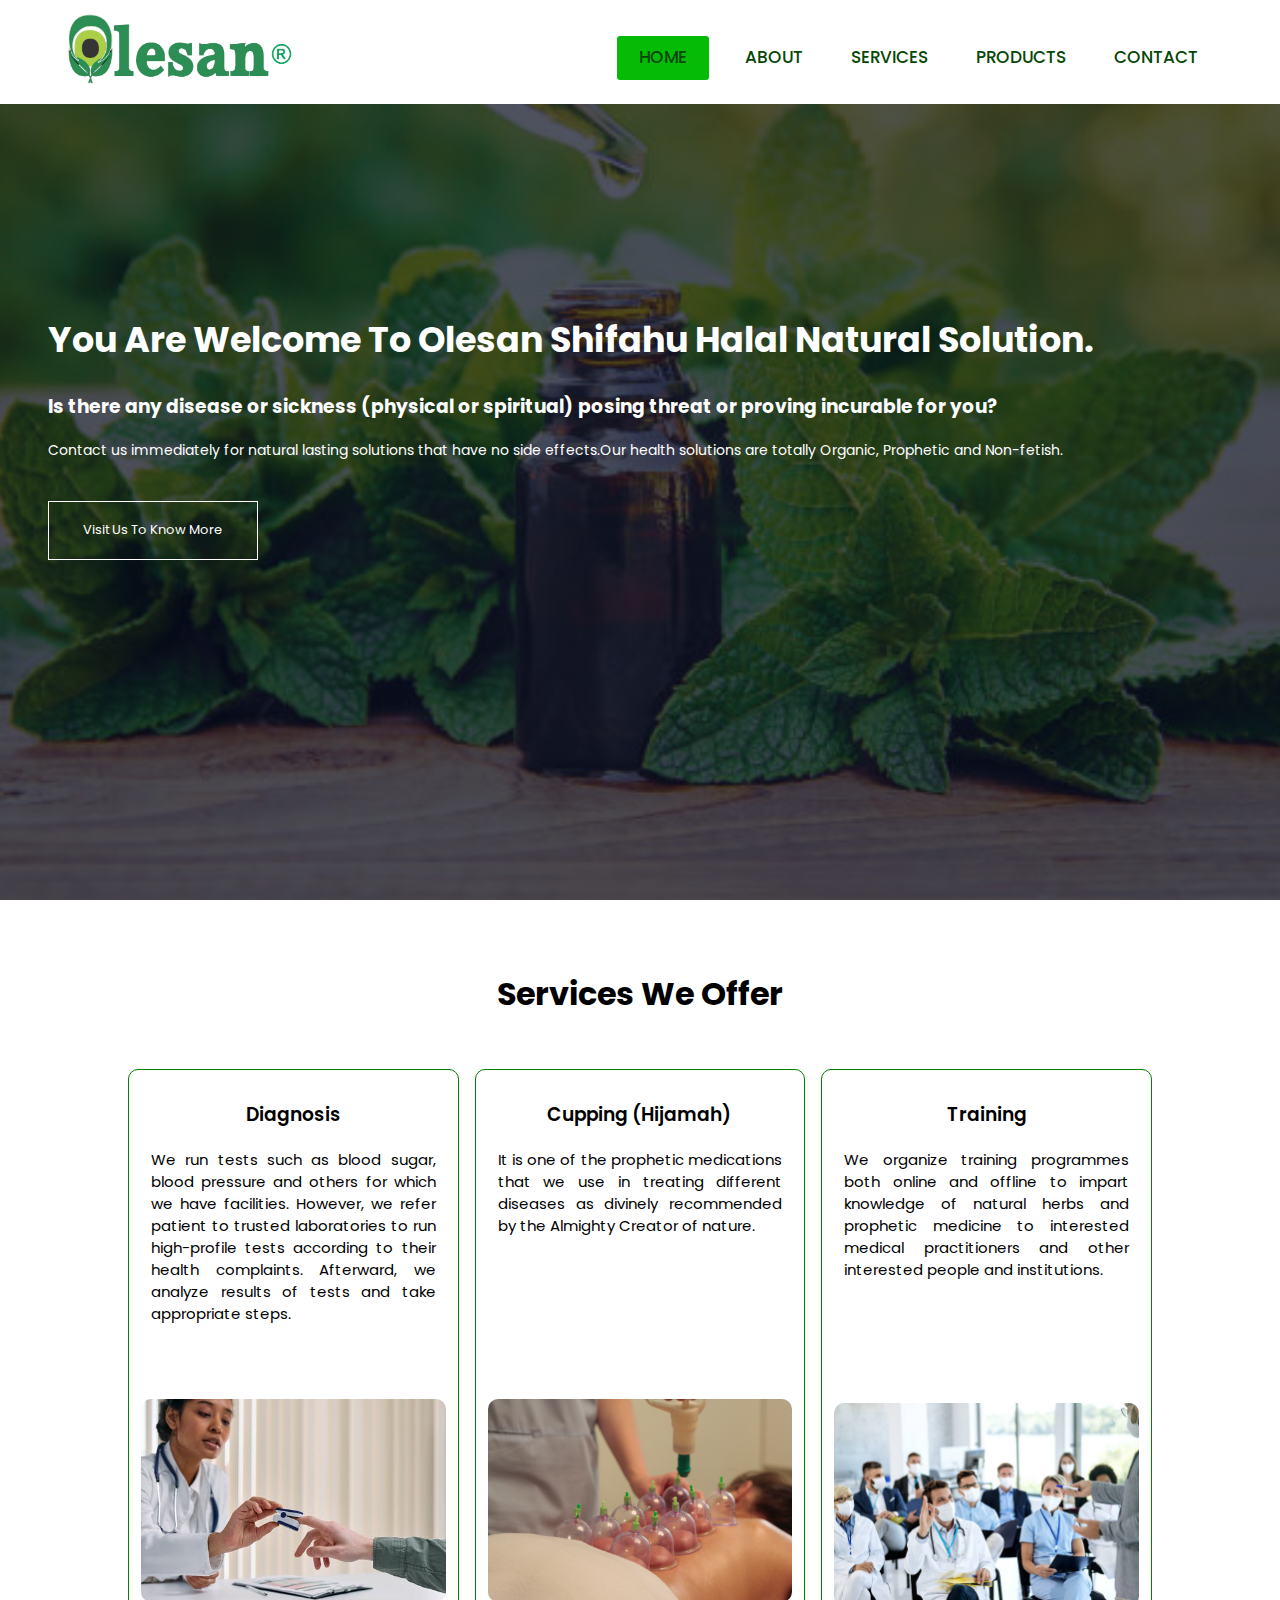
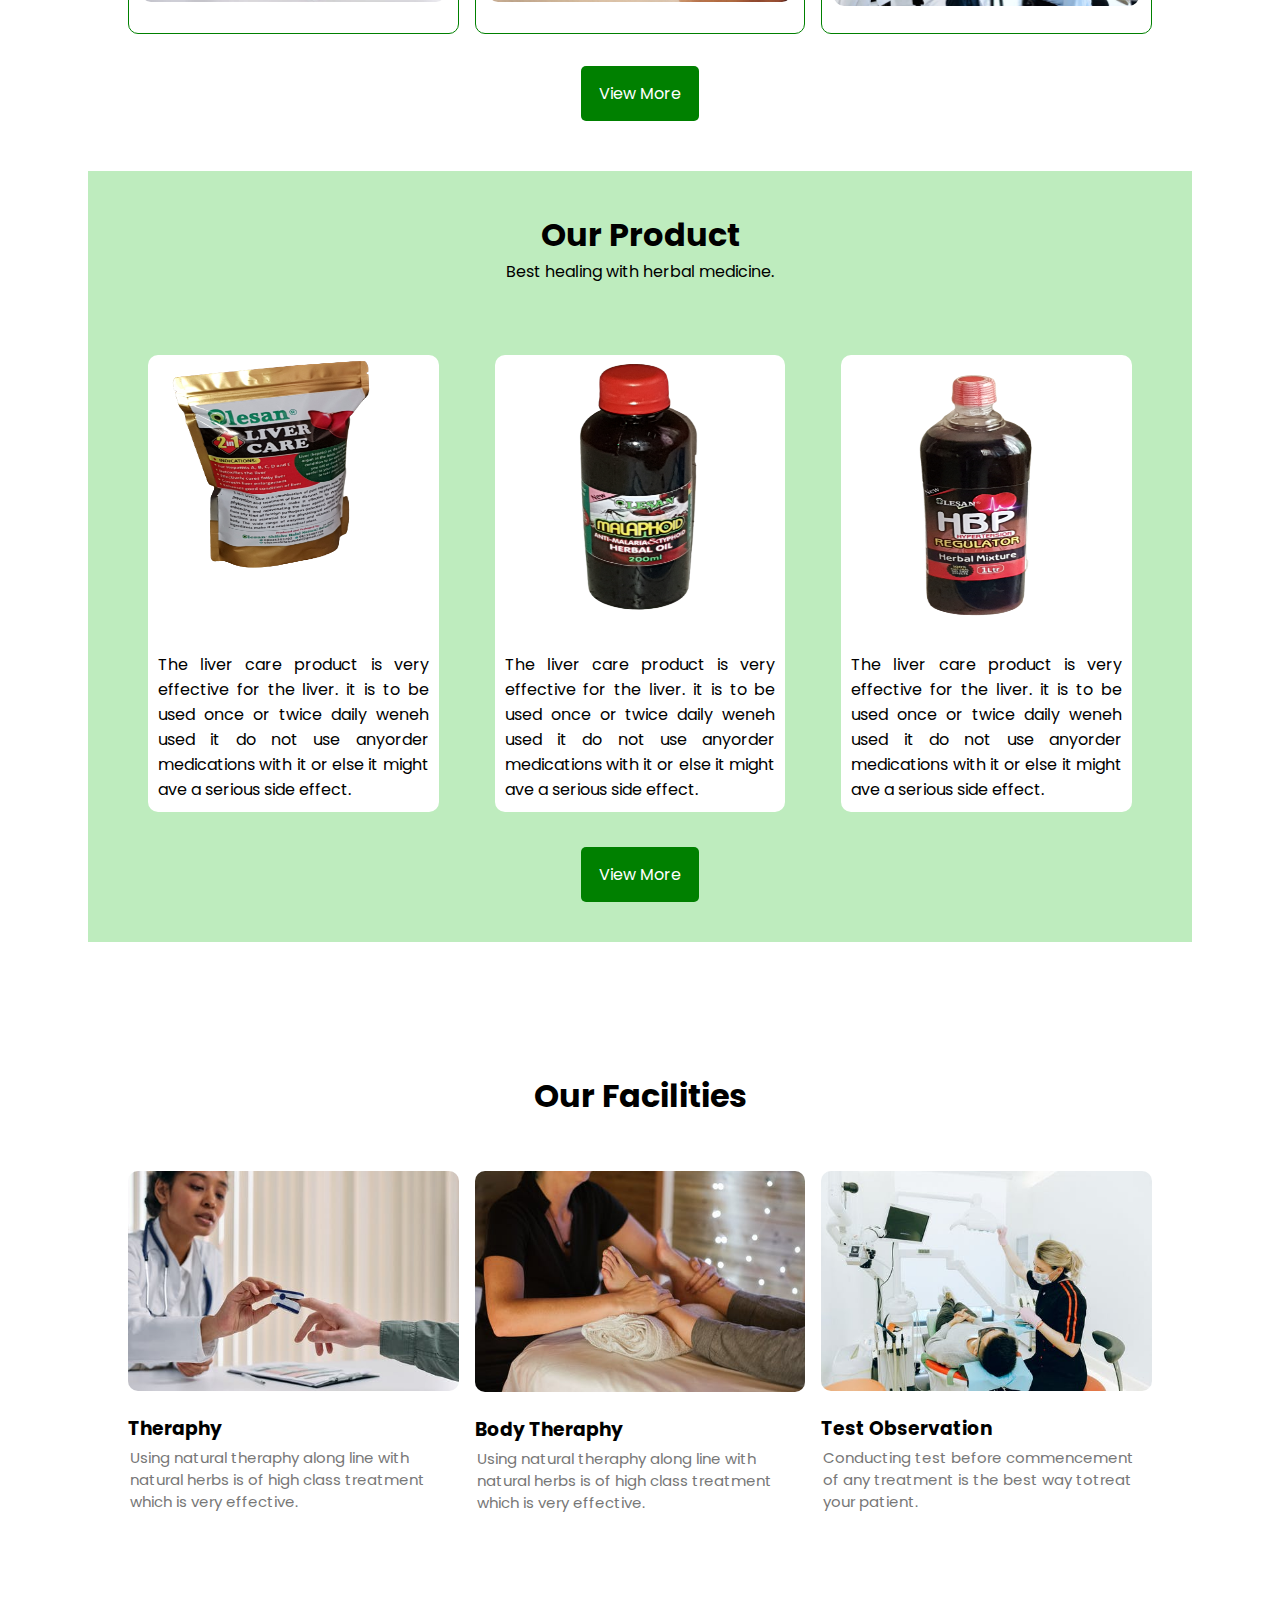
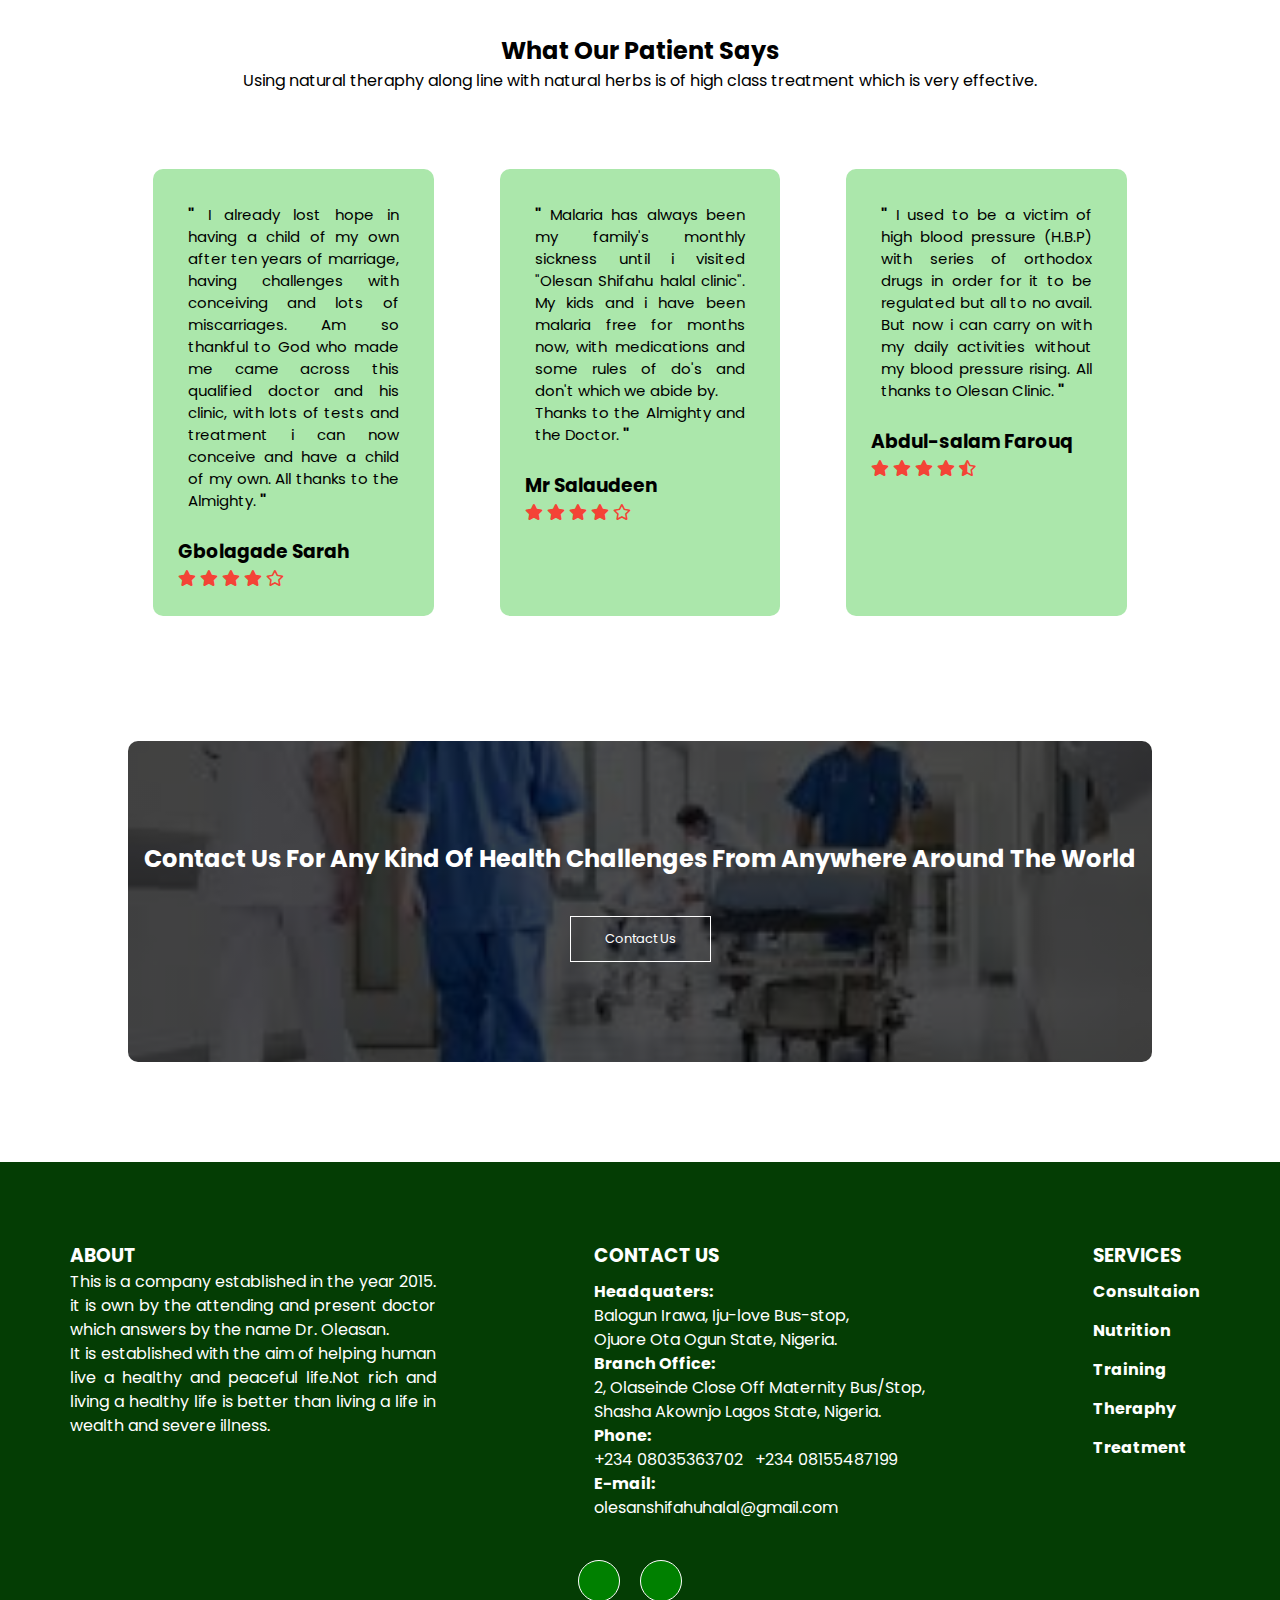
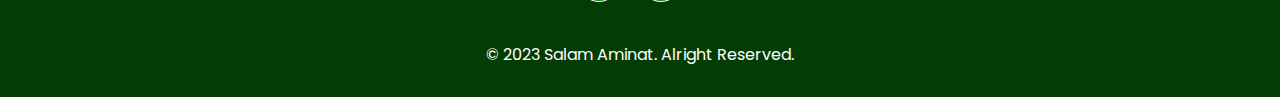
<file: index.html>
<!DOCTYPE html>
<html lang="en">

<head>
    <meta charset="UTF-8">
    <meta http-equiv="X-UA-Compatible" content="IE=edge">
    <meta name="viewport" content="width=device-width, initial-scale=1.0">
    <title>Business Website Design</title>
    <link rel="preconnect" href="https://fonts.googleapis.com">
    <link rel="preconnect" href="https://fonts.gstatic.com" crossorigin>
    <link href="https://fonts.googleapis.com/css2?family=Montserrat:ital,wght@0,500;0,600;1,100;1,500&family=Poppins
:wght@100;200;400;600;700&display=swap" rel="stylesheet">
    <link rel="stylesheet" href="style.css">
    <link rel="stylesheet" href="https://pro.fontawesome.com/releases/v5.10.0/css/all.css" />
    <lin rel="stylesheet" href="https://cdnjs.cloudflare.com/ajax/libs/animate.css/4.1.1/animate.min.css" />

</head>

<body>

    <section class="header">
        <nav>
            <a href="index.html"><img src="img/IMG-20220215-WA0002-removebg-preview.png"></a>
            <div class="navlink">
                <ul id="menu">
                    <li class="active"><a href="index.html">HOME</a></li>
                    <li><a href="about.html">ABOUT</a></li>
                    <li><a href="services.html">SERVICES</a></li>
                    <li><a href="product.html">PRODUCTS</a></li>
                    <li><a href="contact.html">CONTACT</a></li>
                </ul>
                <i class="fas fa-bars real" onclick="toggleMenu()"></i>

            </div>

        </nav>
        <div class="text-box">
            <h1>You Are Welcome To Olesan Shifahu Halal Natural Solution.</h1>
            <h3>Is there any disease or sickness (physical or spiritual) posing threat or proving incurable for you?
            </h3>
            <p>Contact us immediately for natural lasting solutions that have no side effects.Our health solutions
                are totally Organic, Prophetic and Non-fetish.</p>
            <a href="contact.html" class="hero-btn">Visit Us To Know More</a>
        </div>

    </section>

    <!-------Course-------->

    <section class="course">
        <h1>Services We Offer</h1>
        <div class="row">
            <div class="course-col">
                <h3>Diagnosis</h3>
                <p>We run tests such as blood sugar, blood pressure and others for which we have facilities. However, we
                    refer patient to trusted laboratories to run high-profile tests according to their health
                    complaints. Afterward, we analyze results of tests and take appropriate steps.
                </p>
                <img id="diag" src="img/herbs21.jpeg" alt="">
            </div>
            <div class="course-col">
                <h3>Cupping (Hijamah)</h3>
                <p>It is one of the prophetic medications that we use in treating different diseases as divinely
                    recommended by the Almighty Creator of nature. </p>
                <img id="cup" src="img/pexels-ксения-11894617.jpg" alt="">
            </div>
            <div class="course-col">
                <h3>Training</h3>
                <p>We organize training programmes both online and offline to impart knowledge of natural herbs and
                    prophetic medicine to interested medical practitioners and other interested people and institutions.
                </p>
                <img id="trn" src="img/training.jpg" alt="">
            </div>
        </div>
        <div><a href="services.html"><button class="pro-btn">View More</button></a></div>


    </section>


    <!---product----->

    <section class="product">
        <h1>Our Product</h1>
        <p>Best healing with herbal medicine.</p>
        <div class="row" >
            <div class="product-col" id="wide">
                <img class="bg" src="img/Liver-care-removebg-preview.png">
                <div class="layer">
                    <h4>Liver Care </h4>
                </div>
                <p class="pres">
                    The liver care product is very effective for the liver. it is to be used once or twice
                    daily weneh used it do not use anyorder medications with it or else it might ave a serious side
                    effect.</p>
            </div>

            <div class="product-col" id="wide">
                <img src="img/mlaphoid-removebg.png">
                <div class="layer">
                    <h4>Malaphoid Oil</h4>
                </div>
                <p class="pres">
                    The liver care product is very effective for the liver. it is to be used once or twice daily weneh
                    used it do not use anyorder medications with it or else it might ave a serious side effect.
                </p>
            </div>
            <div class="product-col" id="wide">
                <img src="img/Hpb-removebg.png">
                <div class="layer">
                    <h4>High Blood pressure</h4>
                </div>
                <p class="pres">
                    The liver care product is very effective for the liver. it is to be used once or twice daily weneh
                    used it do not use anyorder medications with it or else it might ave a serious side effect.
                </p>

            </div>
        </div>
        <div><a href="product.html"><button class="pro-btn">View More</button></a></div>

    </section>

    <!---Facilities---->
    <section class="facilities">
        <h1>Our Facilities</h1>
        <!-- <p>We are not after your money but your sound health</p> -->

        <div class="row">
            <div class="facilities-col">
                <img src="img/herbs21.jpeg">
                <h3>Theraphy</h3>
                <p>Using natural theraphy along line with natural herbs is of high class treatment which is very
                    effective.</p>

            </div>
            <div class="facilities-col">
                <img src="img/herbs19.jpeg">
                <h3>Body Theraphy</h3>
                <p>Using natural theraphy along line with natural herbs is of high class treatment which is very
                    effective.</p>

            </div>
            <div class="facilities-col">
                <img src="img/herbs20.jpeg">
                <h3>Test Observation</h3>
                <p>Conducting test before commencement of any treatment is the best way totreat your patient.</p>

            </div>
        </div>

    </section>


    <!--------Testimonials------>

    <section class="testimonial">
        <h2>What Our Patient Says</h2>
        <p>Using natural theraphy along line with natural herbs is of high class treatment which is very effective.</p>
        <div class="row">
            <div class="testimonial-col">
                <!-- <img src="img/herbs4.jpeg"> -->
                <div>
                        <p>
                           <strong>"</strong> I already lost hope in having a child of my own after ten years of marriage, having challenges with conceiving and lots of miscarriages. Am so thankful to God who made me came across this qualified doctor and his clinic, with lots of tests and treatment i can now conceive and have a child of my own. All thanks to the Almighty. <strong>"</strong>
                        </p>
                    
                    <h3>Gbolagade Sarah</h3>
                    <i class="fas fa-star"></i>
                    <i class="fas fa-star"></i>
                    <i class="fas fa-star"></i>
                    <i class="fas fa-star"></i>
                    <i class="far fa-star"></i>
                </div>
            </div>
            <div class="testimonial-col">
                <!-- <img src="img/herbs18.jpeg"> -->
                <div>
                    <p>
                        <strong>"</strong> Malaria has always been my family's monthly sickness until i visited "Olesan Shifahu halal clinic". My kids and i have been malaria free for months now, with medications and some rules of do's and don't which we abide by.<br>Thanks to the Almighty and the Doctor. <strong>"</strong>
                    </p>
                    <h3>Mr Salaudeen</h3>
                    <i class="fas fa-star"></i>
                    <i class="fas fa-star"></i>
                    <i class="fas fa-star"></i>
                    <i class="fas fa-star"></i>
                    <i class="far fa-star"></i>
                </div>
            </div>
            <div class="testimonial-col">
                <!-- <img src="img/herbs2.jpeg"> -->
                <div>
                    <p>
                        <strong>"</strong> I used to be a victim of high blood pressure (H.B.P) with series of orthodox drugs in order for it to be regulated but all to no avail. But now i can carry on with my daily activities without my blood pressure rising. All thanks to Olesan Clinic. <strong>"</strong>
                    </p>
                    <h3>Abdul-salam Farouq</h3>
                    <i class="fas fa-star"></i>
                    <i class="fas fa-star"></i>
                    <i class="fas fa-star"></i>
                    <i class="fas fa-star"></i>
                    <i class="fas fa-star-half-alt"></i>
                </div>
            </div>


        </div>
    </section>

    <!-------Call to action-->

    <section class="cta">
        <h2>Contact Us For Any Kind Of Health Challenges From Anywhere Around The World</h2>
        <a href="contact.html" class="hero-btn">Contact Us</a>
    </section>

    <!-------footer----->

    <section class="footer">
        <!-- <h4>About Us</h4>
        <p>Lorem ipsum dolor sit amet consectetur adipisicing elit.
            Culpa, at! Doloremque fugiat odit quia debitis, accusantium
            recusandae libero pariatur,<br> at inventore officiis quo saepe
            consequatur nemo et in quidem consectetur!</p>
        <div class="icons">
            <i class="fab fa-facebook-f"></i>
            <i class="fab fa-twitter"></i>
            <i class="fab fa-instagram"></i>
            <i class="fab fa-linkedin-in"></i>
        </div>
        <p>Made with <i class="far fa-heart"> by Salam Aminat</i></p>

    </section> -->

        <div class="below">
            <div class="cover">
                <div class="abt">
                    <h3>ABOUT</h3>
                    <P>This is a company established in the year 2015. it is own by the attending and present doctor
                        which
                        answers by the name Dr. Oleasan. <br>It is established with the aim of helping human live a
                        healthy and peaceful life.Not rich and living a healthy life is better than living a life in
                        wealth and severe illness.</P>
                </div>
                <div class="info">
                    <h3>CONTACT US</h3>
                    <strong>Headquaters:</strong>
                    <p>Balogun Irawa, Iju-love Bus-stop,<br>Ojuore Ota Ogun State, Nigeria.</p>
                    <strong>Branch Office:</strong>
                    <p>2, Olaseinde Close Off Maternity Bus/Stop,<br> Shasha Akownjo Lagos State, Nigeria.</p>
                    <strong>Phone:</strong>
                    <p>+234 08035363702 &nbsp +234 08155487199</p>
                    <strong>E-mail:</strong>
                    <p>olesanshifahuhalal@gmail.com</p>

                </div>
                <div class="nutri">
                    <h3>SERVICES</h3>
                    <h5>Consultaion</h5>
                    <h5>Nutrition</h5>
                    <h5>Training</h5>
                    <h5>Theraphy</h5>
                    <h5>Treatment</h5>

                </div>
            </div>
            <div class="made">
                <div class="icons">
                    <div><i class="fa fa-facebook"></i></div>
                    <div><i class="fa fa-whatsapp"></i></div>
                </div>

                <p>&#169 2023 Salam Aminat. Alright Reserved.</p>
            </div>



</body>









<script src="style.js"></script>






<!-- https://www.youtube.com/watch?v=oYRda7UtuhA -->
</body>

</html>
</file>
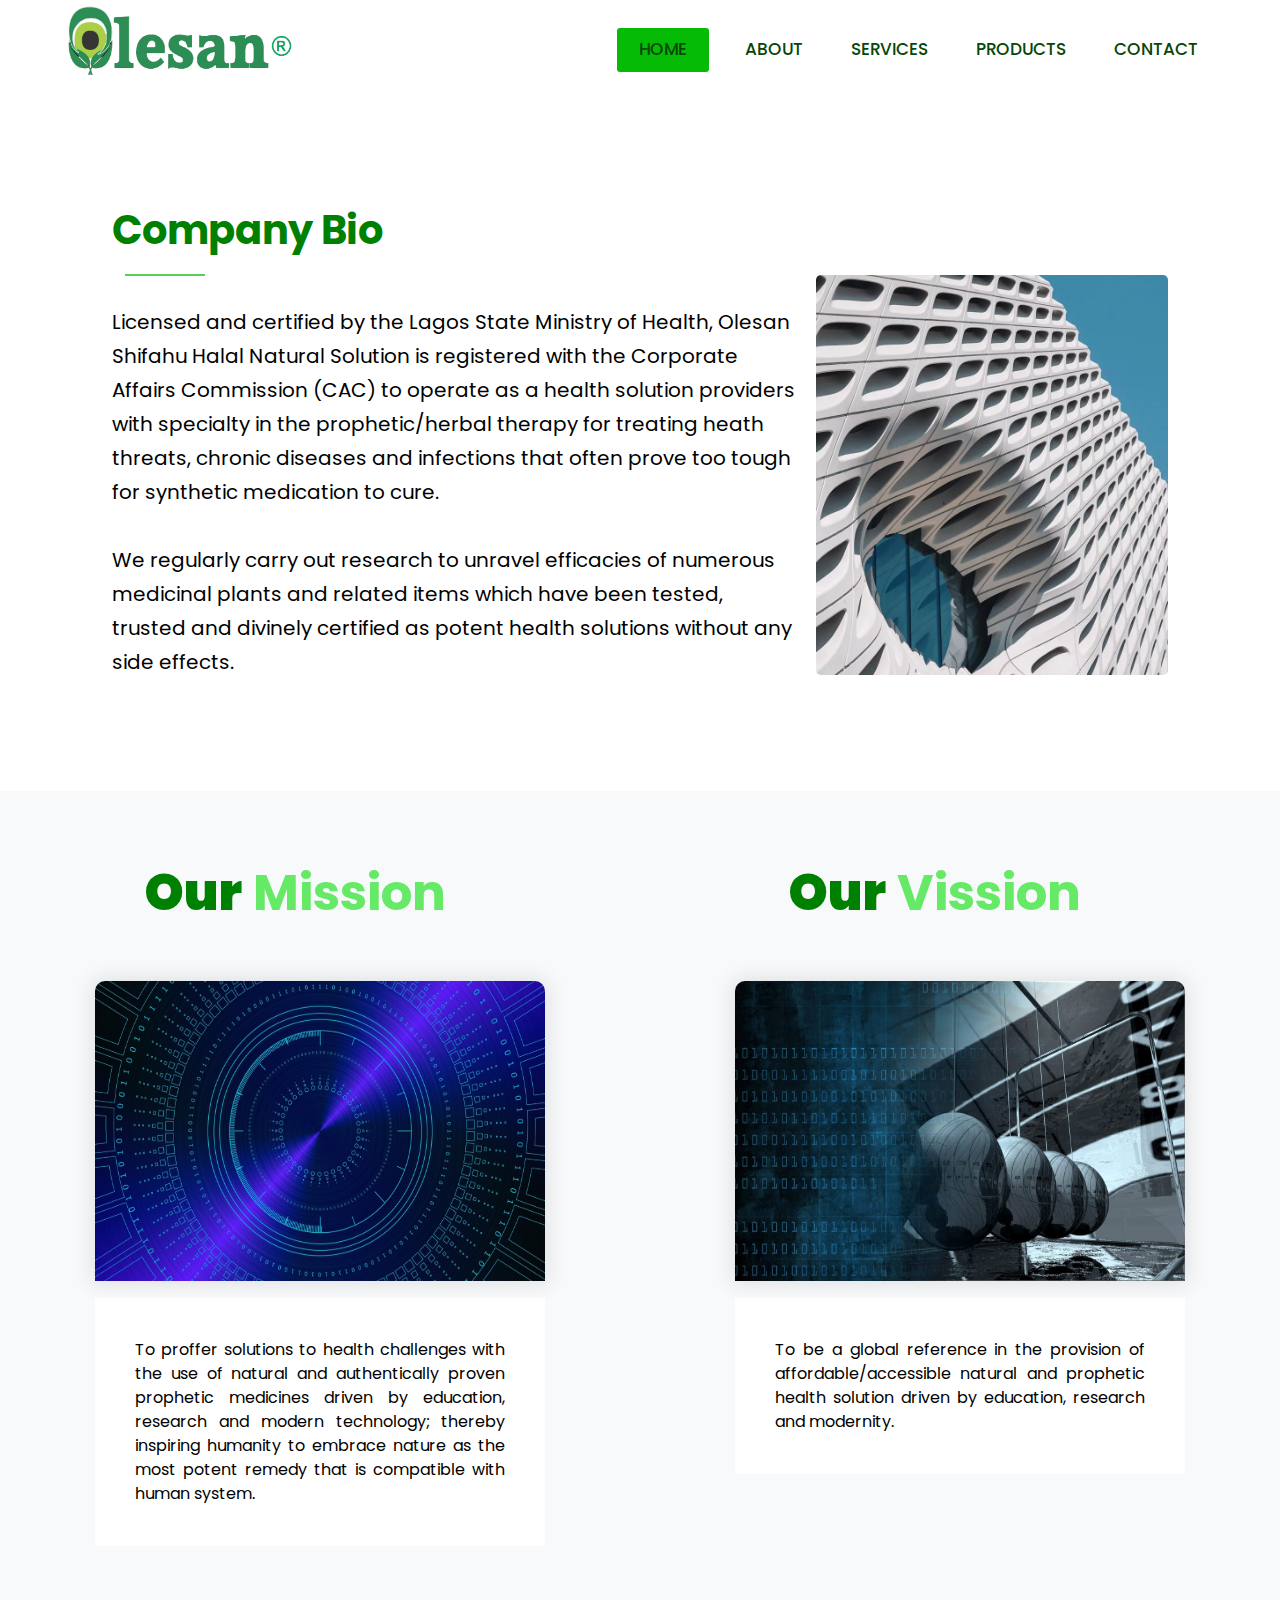
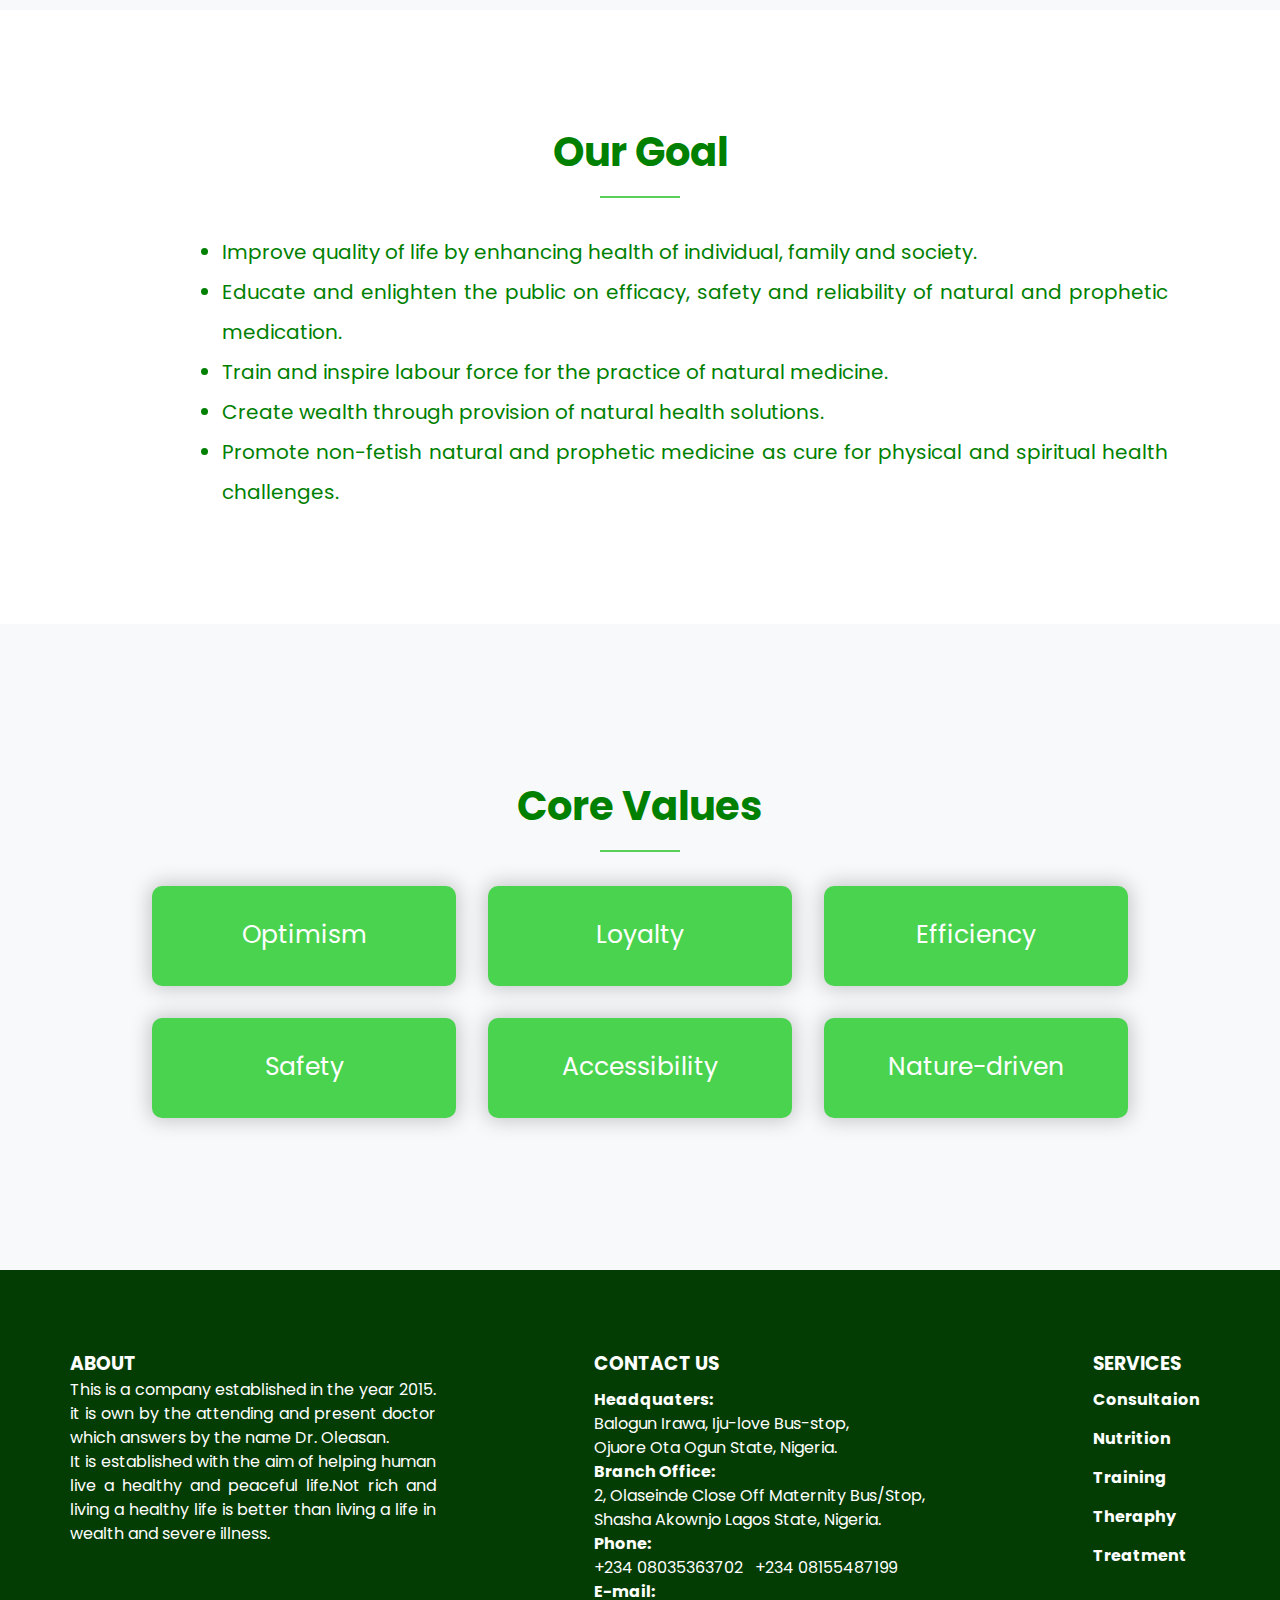
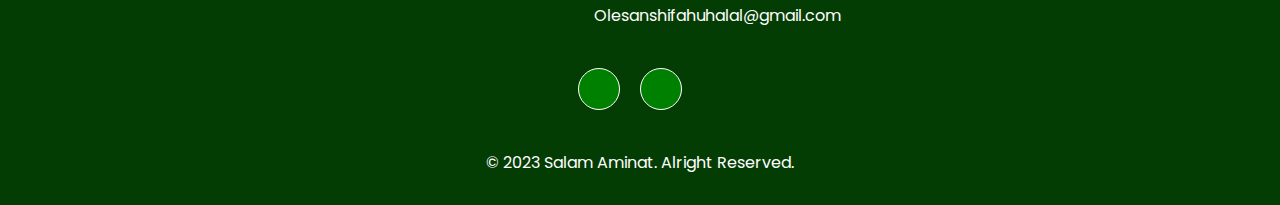
<file: about.html>
<!DOCTYPE html>
<html lang="en">

<head>
    <meta charset="UTF-8">
    <meta http-equiv="X-UA-Compatible" content="IE=edge">
    <meta name="viewport" content="width=device-width, initial-scale=1.0">
    <title>Business Website Design</title>
    <link rel="preconnect" href="https://fonts.googleapis.com">
    <link rel="preconnect" href="https://fonts.gstatic.com" crossorigin>
    <link href="https://fonts.googleapis.com/css2?family=Montserrat:ital,wght@0,500;0,600;1,100;1,500&family=Poppins
:wght@100;200;400;600;700&display=swap" rel="stylesheet">
    <link rel="stylesheet" href="style.css">
    <link rel="stylesheet" href="https://pro.fontawesome.com/releases/v5.10.0/css/all.css" />

</head>

<body>
    <section class="header-2">
        <nav>
            <a href="index.html"><img src="img/IMG-20220215-WA0002-removebg-preview.png"></a>
            <div class="navlink">
                <ul id="menu">
                    <li class="active"><a href="index.html">HOME</a></li>
                    <li><a href="about.html">ABOUT</a></li>
                    <li><a href="services.html">SERVICES</a></li>
                    <li><a href="product.html">PRODUCTS</a></li>
                    <li><a href="contact.html">CONTACT</a></li>
                </ul>

            </div>
            <i class="fas fa-bars real" onclick="toggleMenu()"></i>
        </nav>

    </section>

    <section>
        <div class="">
            <div class="round">
                <h1>Company Bio</h1>
                <div class="about">
                    <p class="cense">Licensed and certified by the Lagos State Ministry of Health, Olesan Shifahu Halal
                        Natural Solution is registered with the Corporate Affairs Commission (CAC) to operate as a
                        health solution providers with specialty in the prophetic/herbal therapy for treating heath
                        threats, chronic diseases and infections that often prove too tough for synthetic medication to
                        cure.<br><br> We regularly carry out research to unravel efficacies of numerous medicinal plants
                        and
                        related items which have been tested, trusted and divinely certified as potent health solutions
                        without any side effects.
                    </p>
                    <img class="image" src="img/PRO 22.webp" alt="">
                </div>
            </div>


            <div class="mandv">
                <div class="mission">
                    <h2><strong>Our</strong> Mission</h2>
                    <img src="img/mission.jpg" alt="">
                    <p class="mdetail">
                        To proffer solutions to health challenges with the use of natural and authentically proven
                        prophetic medicines driven by education, research and modern technology; thereby inspiring
                        humanity to embrace nature as the most potent remedy that is compatible with human system.
                    </p>

                </div>
                <div class="vission">
                    <h2><strong>Our</strong> Vission</h2>
                    <img src="img/vission.jpg" alt="">
                    <p class="vdetail">
                        To be a global reference in the provision of affordable/accessible natural and prophetic health
                        solution driven by education, research and modernity.
                    </p>

                </div>
            </div>


            <div class="goal">
                <h1>Our Goal</h1>
                <div class="gdetail">
                    <li>Improve quality of life by enhancing health of individual, family and society.</li>
                    <li>Educate and enlighten the public on efficacy, safety and reliability of natural and prophetic
                        medication.</li>
                    <li>Train and inspire labour force for the practice of natural medicine.</li>
                    <li>Create wealth through provision of natural health solutions.</li>
                    <li>Promote non-fetish natural and prophetic medicine as cure for physical and spiritual health
                        challenges.</li>


                </div>
            </div>
            <div class="valuebck">
                <div class="value">
                    <h1>Core Values</h1>
                    <div class="vdetail">
                        <p>Optimism</p>
                        <p>Loyalty</p>
                        <p>Efficiency</p>
                        <p>Safety</p>
                        <p>Accessibility</p>
                        <p>Nature-driven</p>
                    </div>
                </div>
            </div>
        </div>
    </section>




    <div class="below">
        <div class="cover">
            <div class="abt">
                <h3>ABOUT</h3>
                <P>This is a company established in the year 2015. it is own by the attending and present doctor
                    which answers by the name Dr. Oleasan. <br>It is established with the aim of helping human
                    live a healthy and peaceful life.Not rich and living a healthy life is better than living a life
                    in wealth and severe illness.</P>
            </div>
            <div class="info">
                <h3>CONTACT US</h3>
                <strong>Headquaters:</strong>
                <p>Balogun Irawa, Iju-love Bus-stop,<br>Ojuore Ota Ogun State, Nigeria.</p>
                <strong>Branch Office:</strong>
                <p>2, Olaseinde Close Off Maternity Bus/Stop,<br> Shasha Akownjo Lagos State, Nigeria.</p>
                <strong>Phone:</strong>
                <p>+234 08035363702 &nbsp +234 08155487199</p>
                <strong>E-mail:</strong>
                <p>Olesanshifahuhalal@gmail.com</p>

            </div>
            <div class="nutri">
                <h3>SERVICES</h3>
                <h5>Consultaion</h5>
                <h5>Nutrition</h5>
                <h5>Training</h5>
                <h5>Theraphy</h5>
                <h5>Treatment</h5>

            </div>


        </div>

        <div class="made">
            <div class="icons">
                <div><i class="fa fa-facebook"></i></div>
                <div><i class="fa fa-whatsapp"></i></div>
            </div>


            <p>&#169 2023 Salam Aminat. Alright Reserved.</p>
        </div>


    </div>



</body>






<script src="style.js"></script>






<!-- https://www.youtube.com/watch?v=oYRda7UtuhA -->
</body>

</html>
</file>
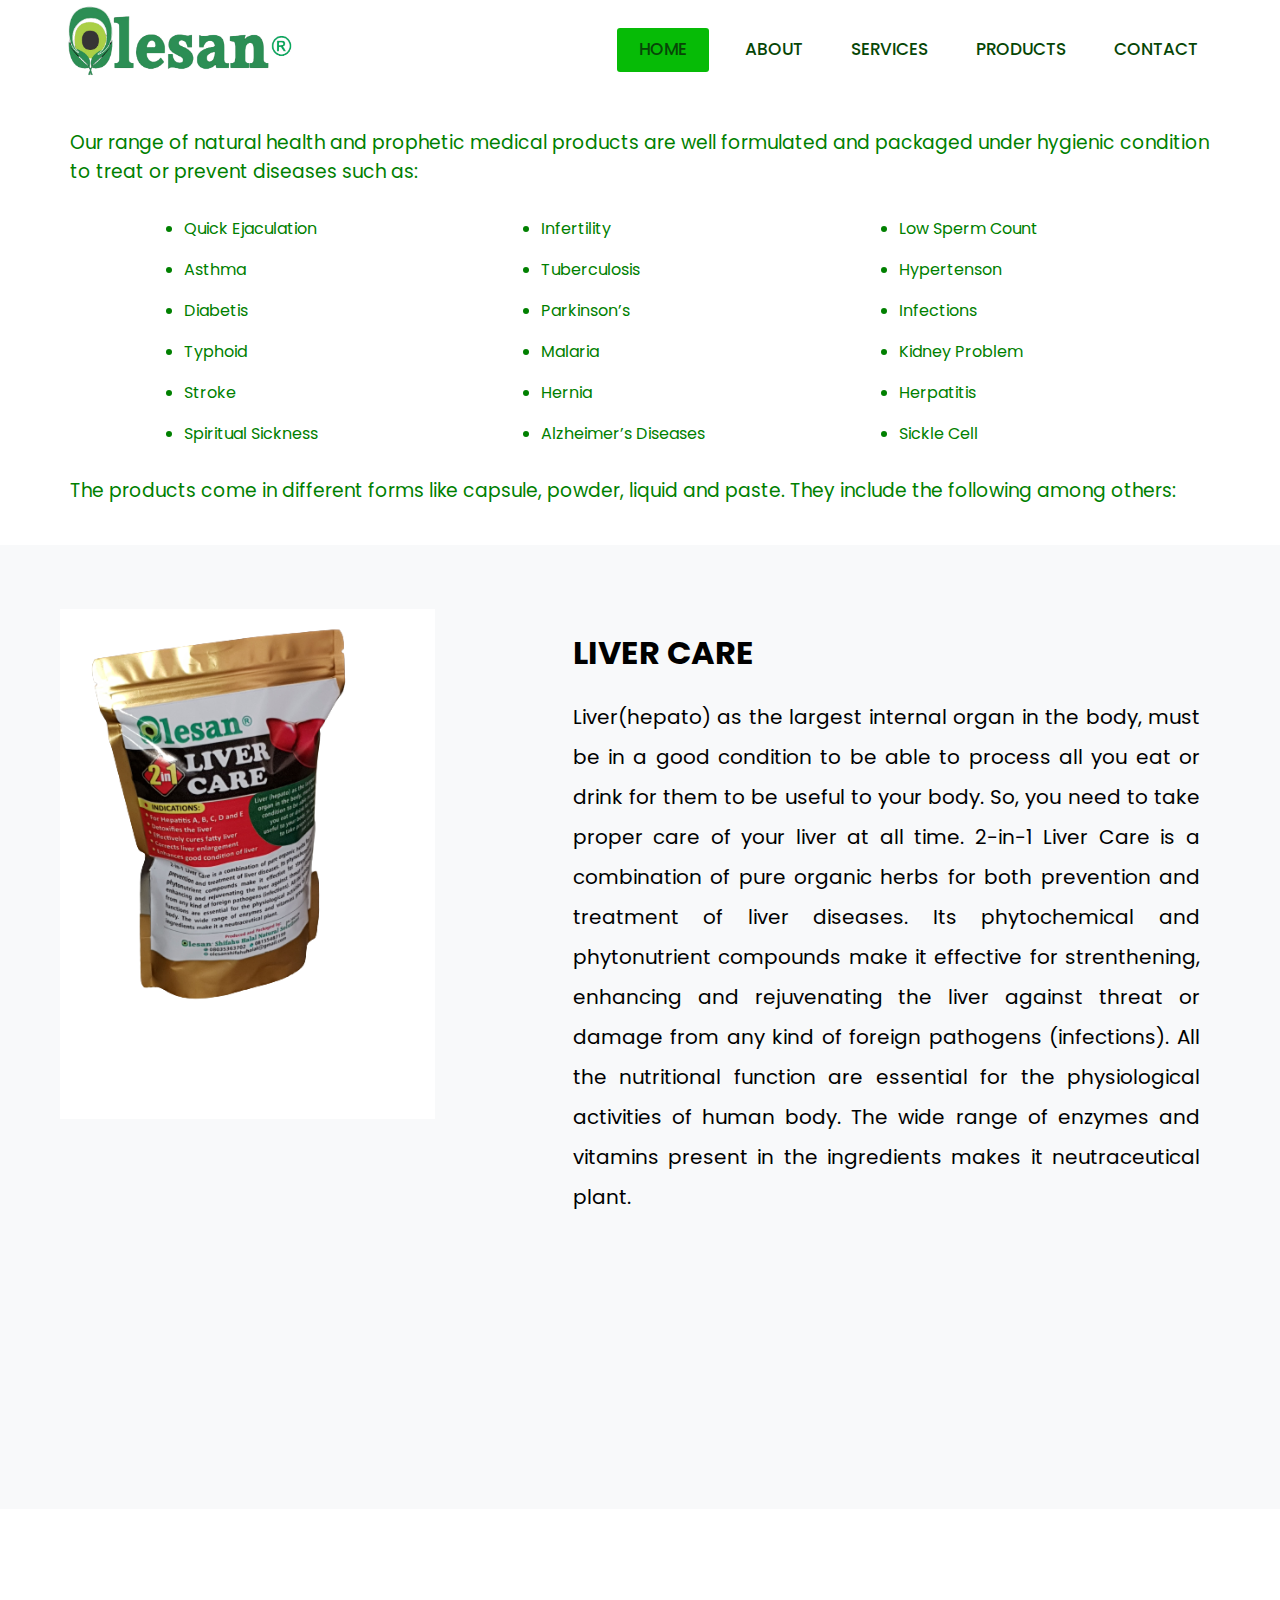
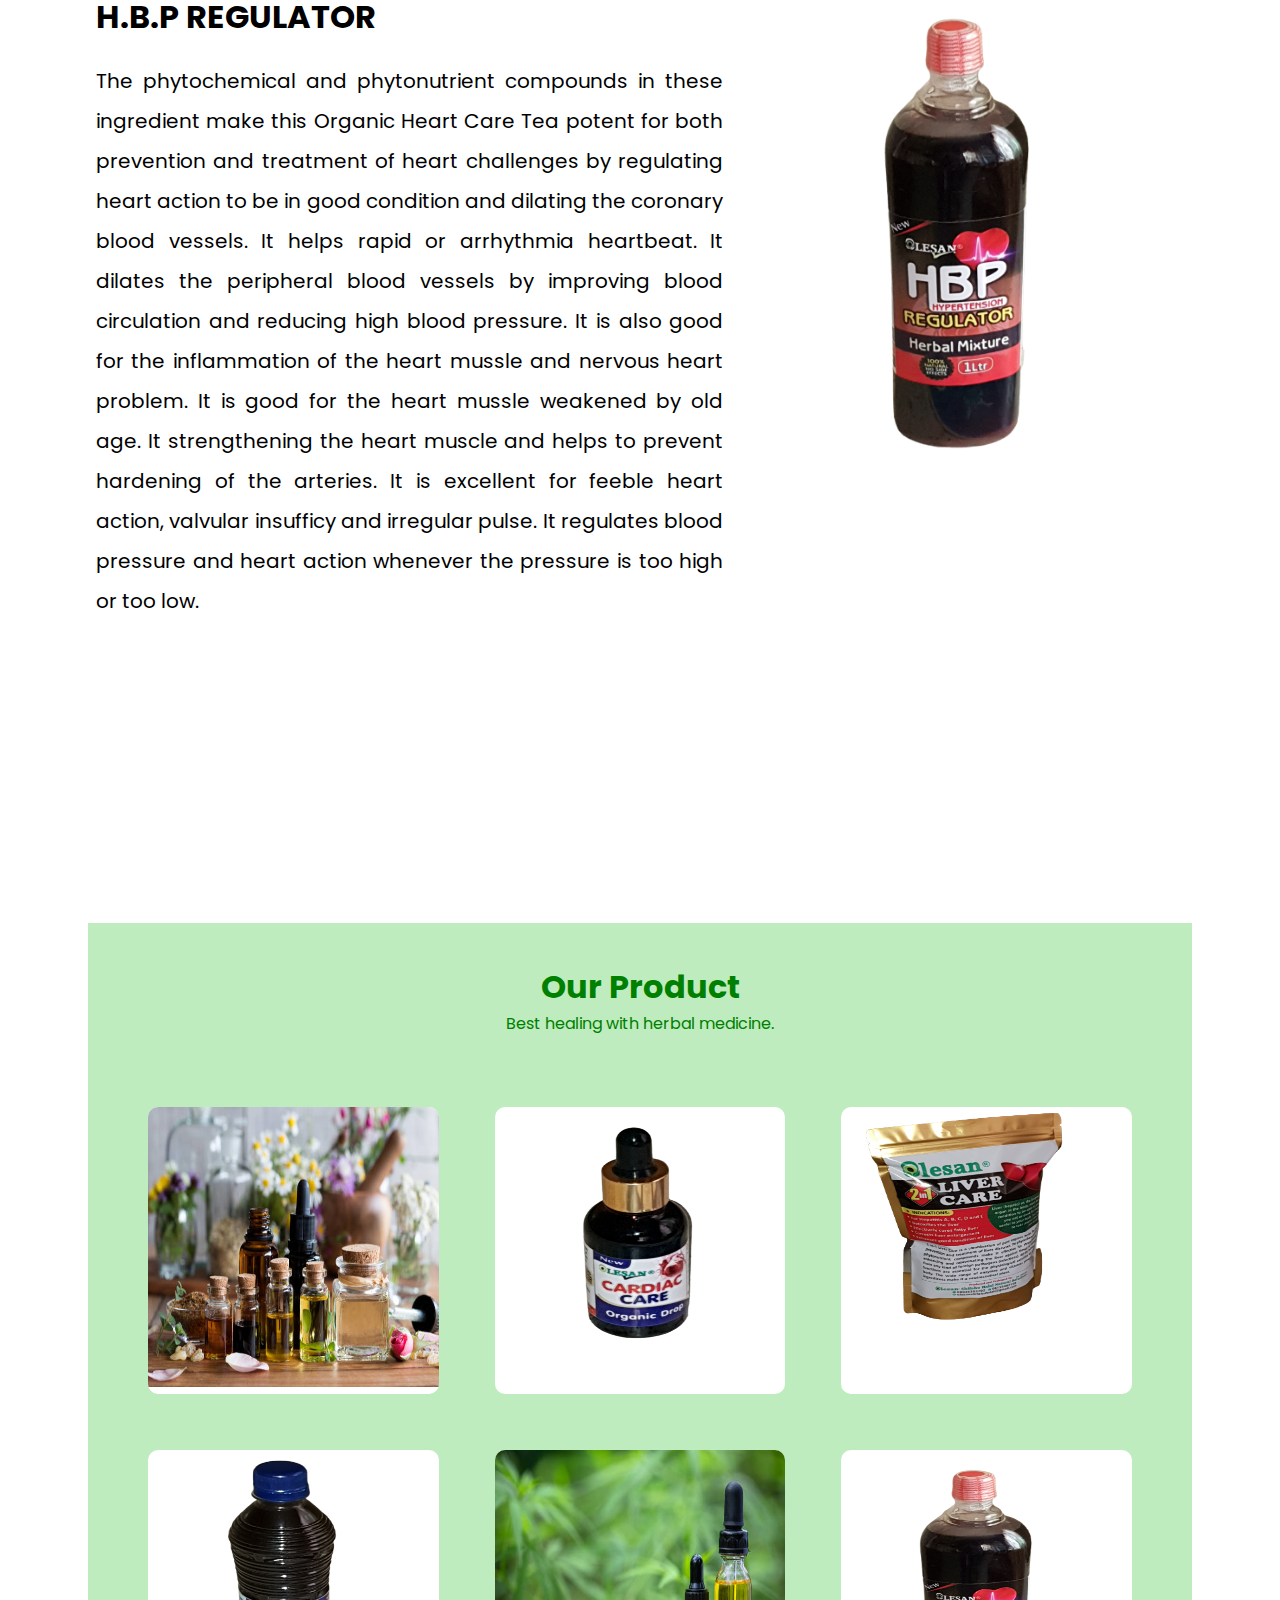
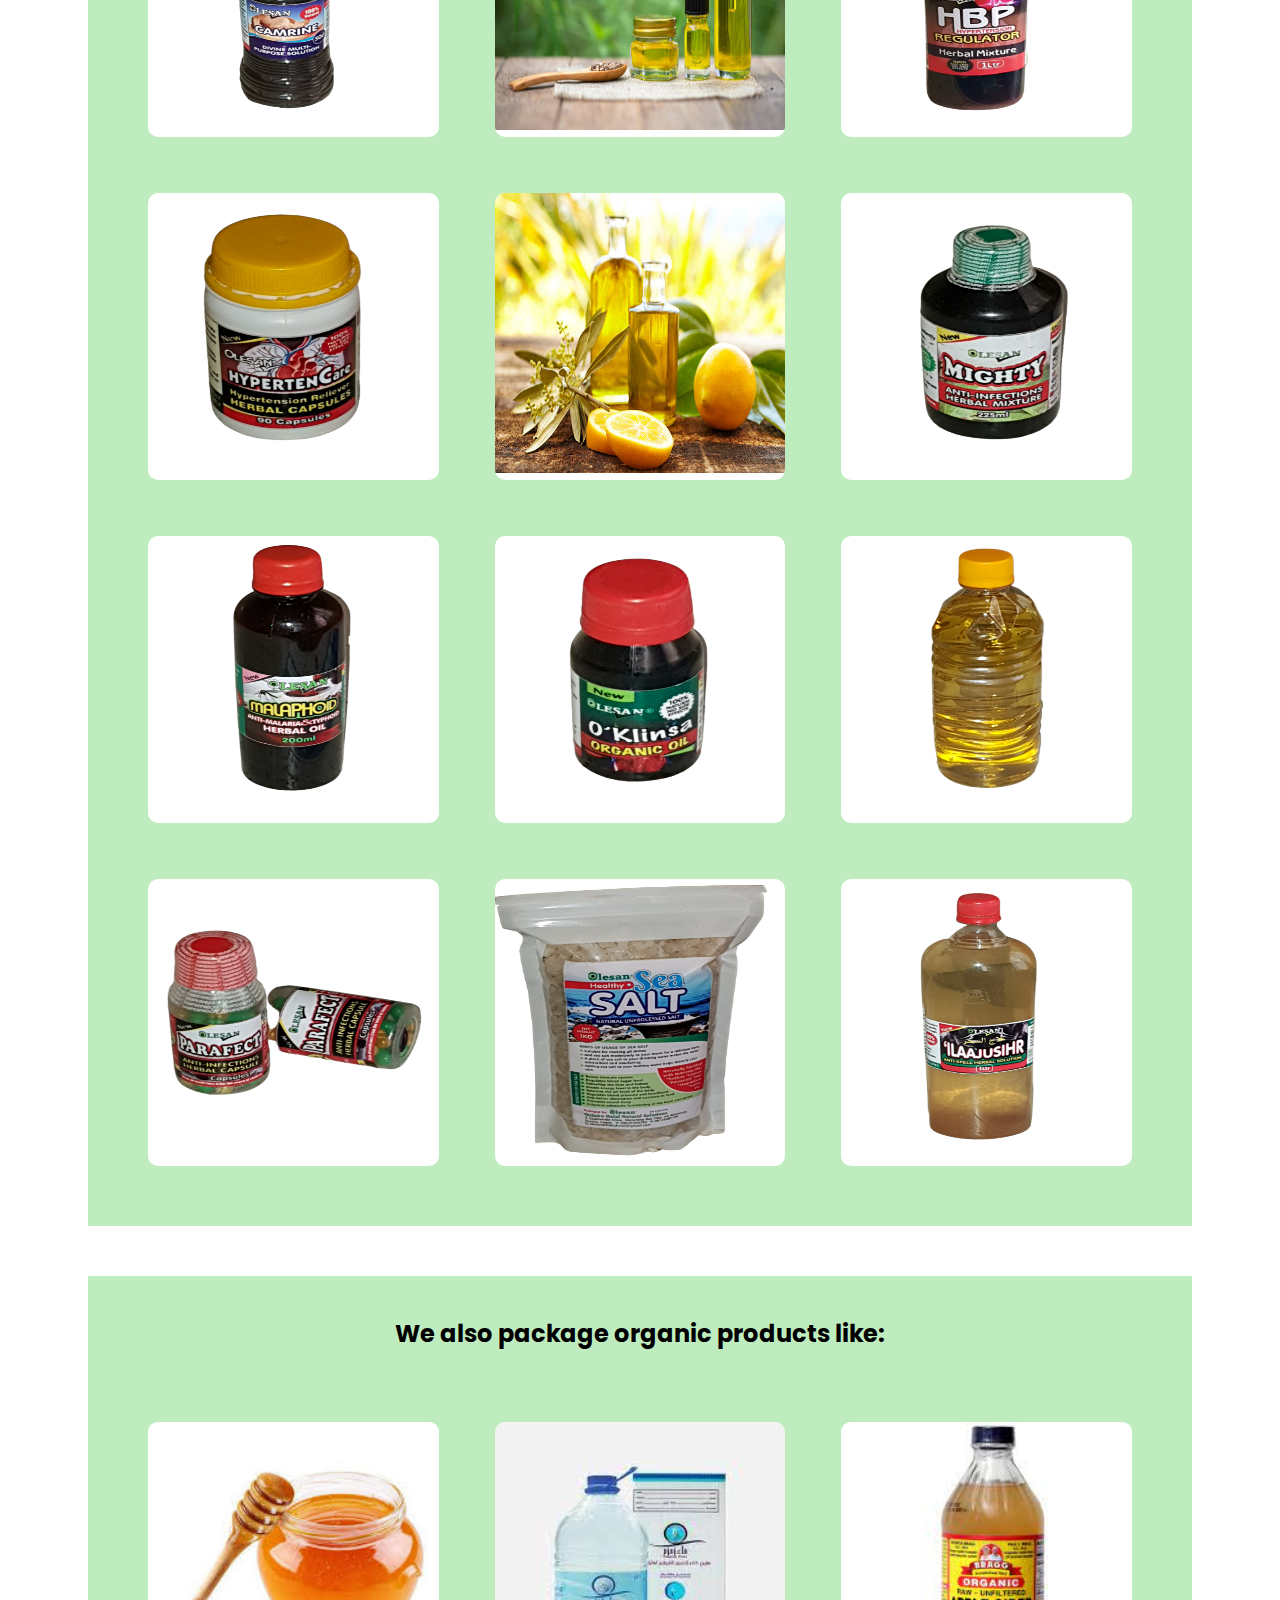
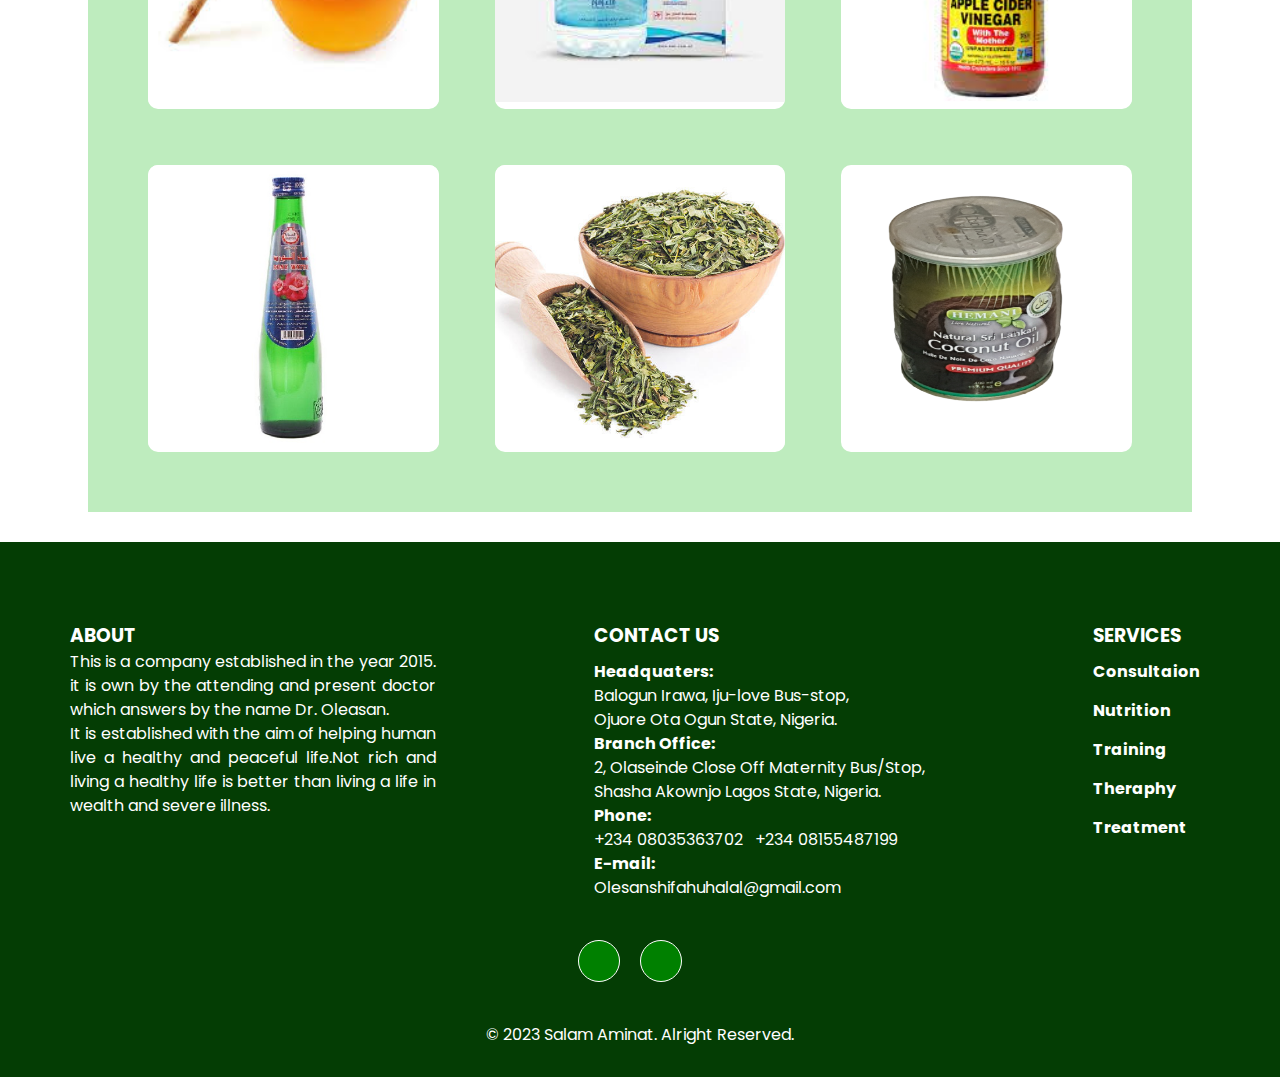
<file: product.html>
<!DOCTYPE html>
<html lang="en">

<head>
    <meta charset="UTF-8">
    <meta http-equiv="X-UA-Compatible" content="IE=edge">
    <meta name="viewport" content="width=device-width, initial-scale=1.0">
    <title>Business Website Design</title>
    <link rel="preconnect" href="https://fonts.googleapis.com">
    <link rel="preconnect" href="https://fonts.gstatic.com" crossorigin>
    <link href="https://fonts.googleapis.com/css2?family=Montserrat:ital,wght@0,500;0,600;1,100;1,500&family=Poppins
:wght@100;200;400;600;700&display=swap" rel="stylesheet">
    <link rel="stylesheet" href="style.css">
    <link rel="stylesheet" href="https://pro.fontawesome.com/releases/v5.10.0/css/all.css" />

</head>

<body>
    <div id="root">
        <section class="header-1">
            <nav>
                <a href="index.html"><img src="img/IMG-20220215-WA0002-removebg-preview.png"></a>
                <div class="navlink">
                    <ul id="menu">
                        <li class="active"><a href="index.html">HOME</a></li>
                        <li><a href="about.html">ABOUT</a></li>
                        <li><a href="services.html">SERVICES</a></li>
                        <li><a href="product.html">PRODUCTS</a></li>
                        <li><a href="contact.html">CONTACT</a></li>
                    </ul>

                </div>
                <i class="fas fa-bars real" onclick="toggleMenu()"></i>
            </nav>


        </section>
        <section class="range">
            <div>
                <h3>Our range of natural health and prophetic medical products are well formulated and packaged under
                    hygienic condition to treat or prevent diseases such as:</h3>
                <div class="list">
                    <li>Quick Ejaculation</li>
                    <li>Infertility</li>
                    <li>Low Sperm Count</li>
                    <li>Asthma</li>
                    <li>Tuberculosis</li>
                    <li>Hypertenson</li>
                    <li>Diabetis</li>
                    <li> Parkinson’s</li>
                    <li>Infections</li>
                    <li>Typhoid</li>
                    <li>Malaria</li>
                    <li>Kidney Problem</li>
                    <li>Stroke</li>
                    <li>Hernia</li>
                    <li>Herpatitis</li>
                    <li>Spiritual Sickness</li>
                    <li>Alzheimer’s Diseases</li>
                    <li>Sickle Cell</li>

                </div>
                <h3>The products come in different forms like capsule, powder, liquid and paste. They include the
                    following among others:</h3>


            </div>

        </section>

        <div class="pack">
            <section class="main">
                <div class="side">
                    <div class="imgbx">
                        <img src="img/Liver-care-removebg-preview.png" />
                    </div>
                    <div class="note right">
                        <h2>LIVER CARE</h2>
                        <p>Liver(hepato) as the largest internal organ in the body, must be in a good condition to be
                            able to process all you eat or drink for them to be useful to your body. So, you need to
                            take proper care of your liver at all time. 2-in-1 Liver Care is a combination of pure
                            organic herbs for both prevention and treatment of liver diseases. Its phytochemical and
                            phytonutrient compounds make it effective for strenthening, enhancing and rejuvenating the
                            liver against threat or damage from any kind of foreign pathogens (infections). All the
                            nutritional function are essential for the physiological activities of human body. The wide
                            range of enzymes and vitamins present in the ingredients makes it neutraceutical plant.
                        </p>
                    </div>
                </div>
            </section>
            <section class="main two">
                <div class="side">
                    <div class="note left">
                        <h2>H.B.P REGULATOR</h2>
                        <p>
                            The phytochemical and phytonutrient compounds in these ingredient make this Organic Heart
                            Care Tea potent for both prevention and treatment of heart challenges by regulating heart
                            action to be in good condition and dilating the coronary blood vessels. It helps rapid or
                            arrhythmia heartbeat. It dilates the peripheral blood vessels by improving blood circulation
                            and reducing high blood pressure. It is also good for the inflammation of the heart mussle
                            and nervous heart problem. It is good for the heart mussle weakened by old age. It
                            strengthening the heart muscle and helps to prevent hardening of the arteries. It is
                            excellent for feeble heart action, valvular insufficy and irregular pulse. It regulates
                            blood pressure and heart action whenever the pressure is too high or too low.
                        </p>
                    </div>
                    <div class="imgbx">
                        <img src="img/Hpb-removebg.png" />
                    </div>
                </div>
            </section>
        </div>



        <!---product----->

        <section class="product extra">
            <h1>Our Product</h1>
            <p>Best healing with herbal medicine.</p>
            <div class="row full">
                <div class="product-col">
                    <img src="img/herbs10.jpg">
                    <div class="layer">
                        <h4>Rose Oil</h4>
                    </div>
                </div>
                <div class="product-col">
                    <img src="img/Eyeremovebg.png">
                    <div class="layer">
                        <h4>Cardiac Care Organic Drop</h4>
                    </div>
                </div>
                <div class="product-col">
                    <img src="img/Liver-care-removebg-preview.png">
                    <div class="layer">
                        <h4>Liver Care</h4>
                    </div>
                </div>
                <div class="product-col">
                    <img src="img/camrine-removebg.png">
                    <div class="layer">
                        <h4>Natural Camrine</h4>
                    </div>
                </div>
                <div class="product-col">
                    <img src="img/herbs11.jpg">
                    <div class="layer">
                        <h4>Lemon Oil</h4>
                    </div>
                </div>
                <div class="product-col">
                    <img src="img/Hpb-removebg.png">
                    <div class="layer">
                        <h4>H.B.P Regulator</h4>
                    </div>
                </div>
                <div class="product-col">
                    <img src="img/hypertention-removebg.png">
                    <div class="layer">
                        <h4>Hypertention Capsule</h4>
                    </div>
                </div>
                <div class="product-col">
                    <img src="img/herbs13.jpg">
                    <div class="layer">
                        <h4>Lemon Oil</h4>
                    </div>
                </div>
                <div class="product-col">
                    <img src="img/mighty-removebg.png">
                    <div class="layer">
                        <h4>Anti-Infection Herbal Mixture</h4>
                    </div>
                </div>
                <div class="product-col">
                    <img src="img/mlaphoid-removebg.png">
                    <div class="layer">
                        <h4>Malaphoid Oil</h4>
                    </div>
                </div>

                <div class="product-col">
                    <img src="img/oklinsa-removebg.png">
                    <div class="layer">
                        <h4>Oklinsa Stomach Flusher</h4>
                    </div>
                </div>
                <div class="product-col">
                    <img src="img/olive-removebg.png">
                    <div class="layer">
                        <h4>Extra Virgin Olive Oil</h4>
                    </div>
                </div>
                <div class="product-col">
                    <img src="img/parafect-removebg.png">
                    <div class="layer">
                        <h4>Parafect Anti-Infection Capsule</h4>
                    </div>
                </div>
                <div class="product-col">
                    <img src="img/Salt-removebg.png">
                    <div class="layer">
                        <h4>Pure Sea Salt</h4>
                    </div>
                </div>
                <div class="product-col">
                    <img src="img/Spiritual-removebg.png">
                    <div class="layer">
                        <h4>Anti-Spiritual Solution</h4>
                    </div>
                </div>
            </div>

        </section>
        <section class="product" id="second">
            <div>
                <h2>We also package organic products like:</h2>
            </div>
            <div class="row full">
                <div class="product-col">
                    <img src="img/honey.jpg" alt="">
                    <div class="layer">
                        <h4>Natural Honey</h4>
                    </div>
                </div>
                <div class="product-col">
                    <img src="img/zam zam.jpg" alt="">
                    <div class="layer">
                        <h4>Zam zam Water</h4>
                    </div>
                </div>
                <div class="product-col">
                    <img src="img/apple cider.jpg" alt="">
                    <div class="layer">
                        <h4>Organic Apple Cider Vinegaer</h4>
                    </div>
                </div>
                <div class="product-col">
                    <img src="img/Rose Water.jpg" alt="">
                    <div class="layer">
                        <h4>Rose Water</h4>
                    </div>
                </div>
                <div class="product-col">
                    <img src="img/mint-flakes.jpg" alt="">
                    <div class="layer">
                        <h4>Dried Mint Leave (nahana leaf)</h4>
                    </div>
                </div>
                <div class="product-col">
                    <img src="img/coconut-removebg.png">
                    <div class="layer">
                        <h4>Coconut Oil</h4>
                    </div>
                </div>

            </div>
        </section>




        <div class="below">
            <div class="cover">
                <div class="abt">
                    <h3>ABOUT</h3>
                    <P>This is a company established in the year 2015. it is own by the attending and present doctor
                        which answers by the name Dr. Oleasan. <br>It is established with the aim of helping human live
                        a healthy and peaceful life.Not rich and living a healthy life is better than living a life in
                        wealth and severe illness.</P>
                </div>
                <div class="info">
                    <h3>CONTACT US</h3>
                    <strong>Headquaters:</strong>
                    <p>Balogun Irawa, Iju-love Bus-stop,<br>Ojuore Ota Ogun State, Nigeria.</p>
                    <strong>Branch Office:</strong>
                    <p>2, Olaseinde Close Off Maternity Bus/Stop,<br> Shasha Akownjo Lagos State, Nigeria.</p>
                    <strong>Phone:</strong>
                    <p>+234 08035363702 &nbsp +234 08155487199
                    <p>
                        <strong>E-mail:</strong>
                    <p>Olesanshifahuhalal@gmail.com</p>

                </div>
                <div class="nutri">
                    <h3>SERVICES</h3>
                    <h5>Consultaion</h5>
                    <h5>Nutrition</h5>
                    <h5>Training</h5>
                    <h5>Theraphy</h5>
                    <h5>Treatment</h5>

                </div>

            </div>

            <div class="made">
                <div class="icons">
                    <div><i class="fa fa-facebook"></i></div>
                    <div><i class="fa fa-whatsapp"></i></div>
                </div>


                <p>&#169 2023 Salam Aminat. Alright Reserved.</p>
            </div>

        </div>





    </div>
</body>







<script src="style.js"></script>


<!-- https://www.youtube.com/watch?v=oYRda7UtuhA -->
</body>

</html>
</file>
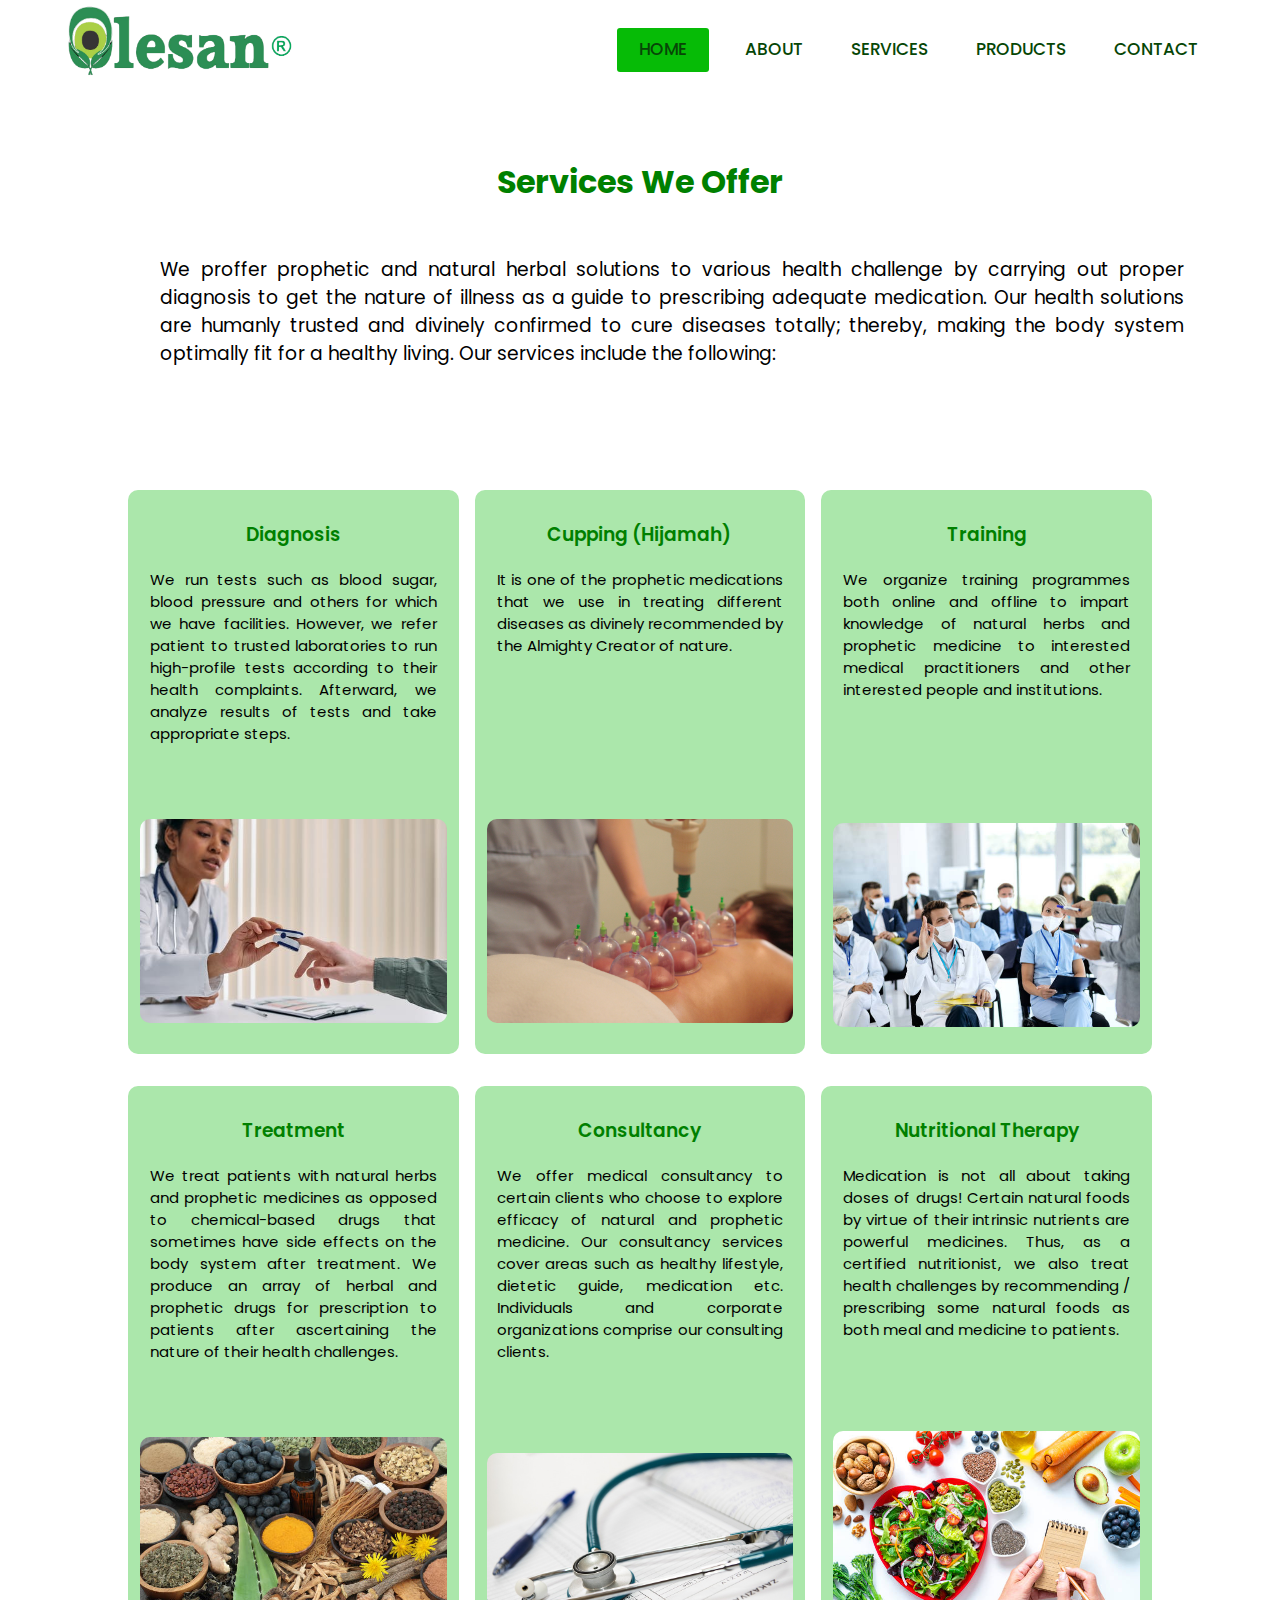
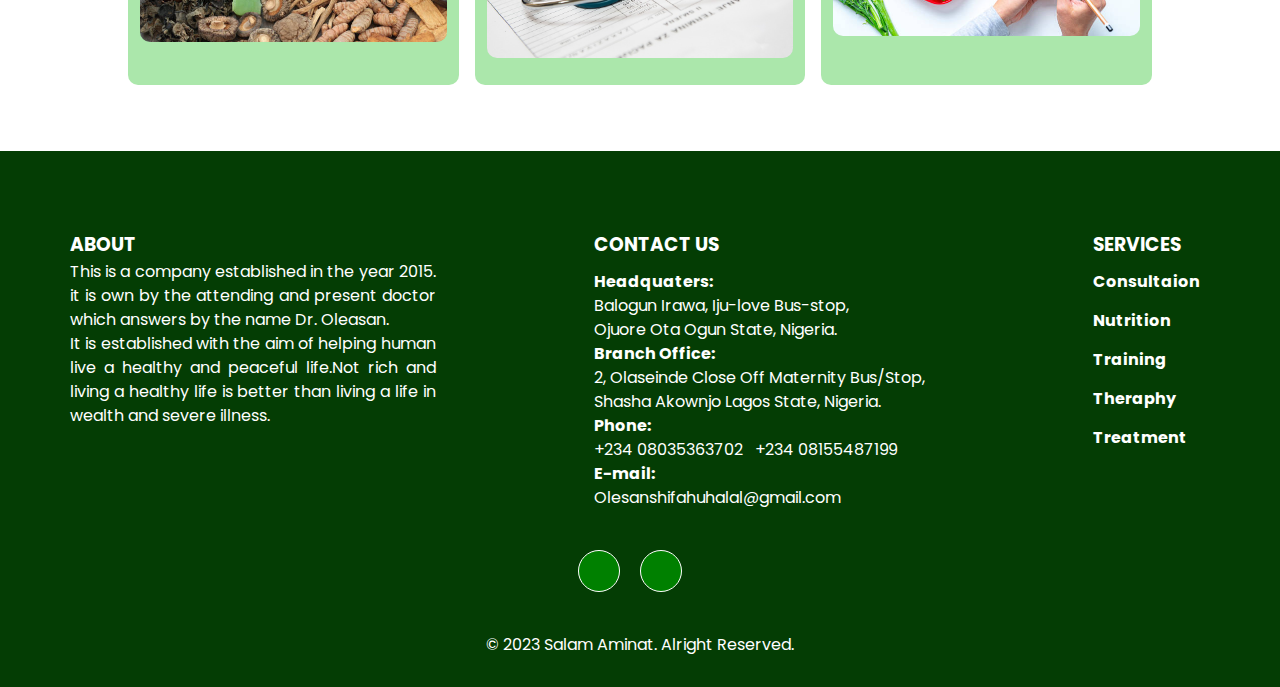
<file: services.html>
<!DOCTYPE html>
<html lang="en">

<head>
    <meta charset="UTF-8">
    <meta http-equiv="X-UA-Compatible" content="IE=edge">
    <meta name="viewport" content="width=device-width, initial-scale=1.0">
    <title>Business Website Design</title>
    <link rel="preconnect" href="https://fonts.googleapis.com">
    <link rel="preconnect" href="https://fonts.gstatic.com" crossorigin>
    <link href="https://fonts.googleapis.com/css2?family=Montserrat:ital,wght@0,500;0,600;1,100;1,500&family=Poppins
:wght@100;200;400;600;700&display=swap" rel="stylesheet">
    <link rel="stylesheet" href="style.css">
    <link rel="stylesheet" href="https://pro.fontawesome.com/releases/v5.10.0/css/all.css" />

</head>

<body>
    <section class="header-3">
        <nav>
            <a href="index.html"><img src="img/IMG-20220215-WA0002-removebg-preview.png"></a>
            <div class="navlink">
                <ul id="menu">
                    <li class="active"><a href="index.html">HOME</a></li>
                    <li><a href="about.html">ABOUT</a></li>
                    <li><a href="services.html">SERVICES</a></li>
                    <li><a href="product.html">PRODUCTS</a></li>
                    <li><a href="contact.html">CONTACT</a></li>
                </ul>

            </div>
            <i class="fas fa-bars real" onclick="toggleMenu()"></i>
        </nav>


    </section>

    <div class="bingo">
        <div class="rap">

            <h1 class="course extra">Services We Offer</h1>

            <section class="serv">
                <div>
                    <h3>
                        We proffer prophetic and natural herbal solutions to various health challenge by carrying out
                        proper
                        diagnosis to get the nature of illness as a guide to prescribing adequate medication. Our health
                        solutions are humanly trusted and divinely confirmed to cure diseases totally; thereby, making
                        the
                        body system optimally fit for a healthy living.
                        Our services include the following:
                    </h3>

                </div>

            </section>
        </div>


        <section class="course extra">
            <div class="row">
                <div class="course-col  full">
                    <h3>Diagnosis</h3>
                    <p>We run tests such as blood sugar, blood pressure and others for which we have facilities.
                        However, we refer patient to trusted laboratories to run high-profile tests according to their
                        health complaints. Afterward, we analyze results of tests and take appropriate steps.
                    </p>
                    <img id="diag" src="img/herbs21.jpeg" alt="">
                </div>
                <div class="course-col  full">
                    <h3>Cupping (Hijamah)</h3>
                    <p>It is one of the prophetic medications that we use in treating different diseases as divinely
                        recommended by the Almighty Creator of nature. </p>
                    <img id="cup" src="img/pexels-ксения-11894617.jpg" alt="">

                </div>
                <div class="course-col  full">
                    <h3>Training</h3>
                    <p>We organize training programmes both online and offline to impart knowledge of natural herbs and
                        prophetic medicine to interested medical practitioners and other interested people and
                        institutions.</p>
                    <img id="trn" src="img/training.jpg" alt="">

                </div>
                <div class="course-col  full">
                    <h3>Treatment</h3>
                    <p>We treat patients with natural herbs and prophetic medicines as opposed to chemical-based drugs
                        that sometimes have side effects on the body system after treatment. We produce an array of
                        herbal and prophetic drugs for prescription to patients after ascertaining the nature of their
                        health challenges.</p>
                    <img id="tret" src="img/herbs8.jpg" alt="">
                </div>
                <div class="course-col  full">
                    <h3>Consultancy</h3>
                    <p>We offer medical consultancy to certain clients who choose to explore efficacy of natural and
                        prophetic medicine. Our consultancy services cover areas such as healthy lifestyle, dietetic
                        guide, medication etc. Individuals and corporate organizations comprise our consulting clients.
                    </p>
                    <img id="con" src="img/diagnosis.jpg" alt="">

                </div>
                <div class="course-col  full">
                    <h3>Nutritional Therapy</h3>
                    <p>Medication is not all about taking doses of drugs! Certain natural foods by virtue of their
                        intrinsic nutrients are powerful medicines. Thus, as a certified nutritionist, we also treat
                        health challenges by recommending / prescribing some natural foods as both meal and medicine to
                        patients. </p>
                    <img id="nut" src="img/nutrition.jpg" alt="">

                </div>

            </div>


        </section>
    </div>



    <div class="below">
        <div class="cover">
            <div class="abt">
                <h3>ABOUT</h3>
                <P>This is a company established in the year 2015. it is own by the attending and present doctor which
                    answers by the name Dr. Oleasan. <br> It is established with the aim of helping human live a healthy
                    and peaceful life.Not rich and living a healthy life is better than living a life in wealth and
                    severe illness.</P>
            </div>
            <div class="info">
                <h3>CONTACT US</h3>
                <strong>Headquaters:</strong>
                <p>Balogun Irawa, Iju-love Bus-stop,<br>Ojuore Ota Ogun State, Nigeria.</p>
                <strong>Branch Office:</strong>
                <p>2, Olaseinde Close Off Maternity Bus/Stop,<br> Shasha Akownjo Lagos State, Nigeria.</p>
                <strong>Phone:</strong>
                <p>+234 08035363702 &nbsp +234 08155487199</p>
                <strong>E-mail:</strong>
                <p>Olesanshifahuhalal@gmail.com</p>

            </div>
            <div class="nutri">
                <h3>SERVICES</h3>
                <h5>Consultaion</h5>
                <h5>Nutrition</h5>
                <h5>Training</h5>
                <h5>Theraphy</h5>
                <h5>Treatment</h5>

            </div>

        </div>

        <div class="made">
            <div class="icons">
                <div><i class="fa fa-facebook"></i></div>
                <div><i class="fa fa-whatsapp"></i></div>
            </div>


            <p>&#169 2023 Salam Aminat. Alright Reserved.</p>
        </div>

    </div>






</body>





<script src="style.js"></script>



<!-- https://www.youtube.com/watch?v=oYRda7UtuhA -->
</body>

</html>
</file>
<file: style.css>
* {
    margin: 0;
    padding: 0;
    font-family: 'poppins', sans-serif;

}

body {
    font-family: 'Lato', Arial, Verdana, sans-serif
}

.header {
    min-height: 100vh;
    width: 100%;
    background-image: linear-gradient(rgba(4, 9, 30, 0.7), rgba(4, 9, 30, 0.7)), url(img/banner.jpg);
    background-position: center;
    background-size: cover;
    position: relative;
}


nav {
    display: flex;
    padding: 20px 60px;
    justify-content: space-between;
    align-items: center;

}

.header nav {
    background-color: white;
    height: 4rem;


}

.header-1 nav {
    background-color: white;
    height: 3rem;

}

.header-2 nav {
    background-color: white;
    height: 3rem;

}

.header-3 nav {
    background-color: white;
    height: 3rem;

}

.header-4 nav {
    background-color: white;
    height: 3rem;

}

nav img {
    width: 250px;
    height: 100px;
    margin-top: 30px;
    margin-bottom: 10px;

    /* justify-content: center;
    align-items: center; */

}

.navlink {
    /* padding-right: 6rem; */
    /* width: 100%; */
    margin-left: 6rem;
    margin-bottom: 4rem;
    margin-top: 2rem;


}

nav .fas {
    display: none;
}

.navlink ul li {
    list-style: none;
    display: inline-block;
    padding: 8px 12px;
    position: relative;
    text-decoration: none;
    color: white;

}

.navlink ul li a {
    text-decoration: none;
    color: rgb(6, 70, 6);
    font-size: 17px;
    font-weight: 500;
    margin: 10px;


}

.navlink ul li::after {
    content: '';
    width: 0%;
    height: 2px;
    /* background: rgb(6, 187, 6); */
    background: #fff;
    display: block;
    margin: auto;
    transition: 0.5s;

}

.navlink ul li:hover::after {
    width: 100%;
}

.active {
    margin-right: 10px;
}

.active,
.navlink ul li:hover {
    background: rgb(6, 187, 6);
    border-radius: 3px;


}

label #btn,
label #cancel {
    color: #fff;
    font-size: 30px;
    float: right;
    line-height: 80px;
    margin-right: 40px;
    cursor: pointer;
    display: none;
}

.text-box {
    color: #fff;
    position: absolute;
    padding-top: 12rem;
    padding-left: 3rem;
    /* left: 50%;
    top: 50%; */
    /* transform: translate(-50%, -50%); */
    text-align: left;
    line-height: 2.5;
}

.text-box h1 {
    font-size: 35px;
    color: #fff;
}

.text-box p {
    margin: 10px 0 40px;
    font-size: 14px;
    color: #fff;
    line-height: 1.5;
}

.hero-btn {
    display: inline-block;
    text-decoration: none;
    color: #fff;
    border: 1px solid #fff;
    padding: 12px 34px;
    font-size: 13px;
    background: transparent;
    position: relative;
    cursor: pointer;
}

.hero-btn:hover {
    border: 1px solid #f44336;
    background: #f44336;
    transition: 1s;
}



/* @media (max-width: 750px){
    .text-box h1{
        font-size: 20px
    } 
    .navlink ul li{
        display: block;
       
        
    }
    .navlink ul li a{
        line-height: 2.5rem;
    }
    .navlink{
        position: absolute;
        background: green;
        height: 50vh;
        width: 200px;
        top: 0;
        right: -200px;
        text-align: left;
        z-index: 2;
        transition: 2s;
        
    
    } 
    nav .fas{
        display: block;
        color: #fff ;
        margin: 10px;
        font-size: 22px ;
        cursor: pointer;
    }
    .navlink ul{
        padding: 30px;

    }
    .active{
        border-bottom: 2px solid #fff ;     
        width: 90px;
        height: 35px;
        background: none;
        padding-top: 0;
    }


} */


/*--------about header------*/

/* .header-2{
    min-height: 100vh;
    width: 100%;
    background-image: linear-gradient(rgba(4,9,30,0.7), rgba(4,9,30,0.7)), url(img/herbs6.jpg);
    background-position: center;
    background-size: cover;
    position: relative;

} */

/*---------course header-----*/
/* .header-3{
    min-height: 100vh;
    width: 100%;
    background-image: linear-gradient(rgba(4,9,30,0.7), rgba(4,9,30,0.7)), url(img/herbs12.jpg);
    background-position: center;
    background-size: cover;
    position: relative;


} */



/*------course-----*/

.course {
    width: 80%;
    margin: auto;
    text-align: center;
    padding-top: 70px;
}

/* #serv h1{
    font-size: 36px;
    font-weight: 600;
    color: green;
} */
.course p {
    color: black;
    font-size: 15px;
    /* font-weight: 400; */
    line-height: 22px;
    padding: 10px;

}

.row {
    margin-top: 5%;
    display: grid;
    grid-template-columns: repeat(3, 1fr);
    justify-content: space-between;
    grid-gap: 1rem;

}

.course-col {
    flex-basis: 31%;
    /* background: rgb(171, 231, 171); */
    border: 1px solid green;
    border-radius: 10px;
    margin-bottom: 5%;
    padding: 20px 12px;
    box-sizing: border-box;
}

.course-col.full {
    background: rgb(171, 231, 171);
    border: none;
}

.course-col img {
    width: 100%;
    border-radius: 10px;
    margin-top: 10px;
}

.course h3 {
    text-align: center;
    font-weight: 600;
    margin: 10px 0;
}

.course-col p {
    text-align: justify;
}

.course-col:hover {
    box-shadow: 0 0 20px 0px rgba(0, 0, 0, 0.2);
    background: rgb(171, 231, 171);
    border: none;
}

.extra {
    padding-bottom: 50px;
    color: green;
}

.serv h3 {
    width: 80%;
    text-align: justify;
    margin-left: 10rem;
    line-height: 1.5;
    font-weight: normal;
}

#diag {
    margin-top: 4rem;
}

#cup {
    margin-top: 9.5rem;
}
#trn {
    margin-top: 7rem;
}

#con {
    margin-top: 5rem;
}
#nut {
    margin-top: 5rem;
}
#tret{
    margin-top: 4rem;
}

/*--------- about------ */
.round {
    margin: 7rem;
}

.round h1 {
    font-size: 40px;
    color: green;
    margin-bottom: 15px;
    position: relative;
}

.round h1::after {
    content: "";
    position: absolute;
    left: 5%;
    transform: translateX(-50%);
    bottom: -1rem;
    width: 5rem;
    height: .1rem;
    background-color: rgb(88, 207, 88);
}

.about {
    width: 100%;
    display: flex;
    justify-content: space-between;
    /* margin: 20px; */

}

.image {
    width: 500px;
    height: 400px;
    margin-left: 20px;
    border-radius: 5px;
}

.cense {
    text-align: left;
    margin-top: 30px;
    font-size: 20px;
    line-height: 1.7;
}

.mandv {
    display: flex;
    justify-content: space-around;
    background-color: rgb(248, 249, 250);
    width: 100%;


}

.mission,
.vission {
    margin: 4rem;


}

.mandv img {
    height: 300px;
    width: 450px;
    /* vertical-align: middle; */
    border-style: none;
    box-shadow: 0px 0px 20px 3px rgb(0 0 0 / 10%);
    border-top-left-radius: 10px;
    border-top-right-radius: 10px;
    overflow: hidden;
    margin-bottom: 0;
}

.mandv p {
    width: 370px;
    text-align: justify;
    background: #fff;
    margin-top: 10px;
    padding: 40px;
    display: flex;
    flex-direction: column;
    line-height: 1.5;
}

.mandv h2 {
    padding: 0 1em 1em 0;
    text-align: center;
    font-size: 50px;
    color: rgb(102, 233, 102);

}

.mandv strong {
    color: green;

}

.goal {
    margin: 7rem;

}

.goal h1 {
    font-size: 40px;
    color: green;
    margin-bottom: 15px;
    text-align: center;
    position: relative;

}

.goal h1::after {
    content: " ";
    position: absolute;
    left: 50%;
    transform: translateX(-50%);
    bottom: -1rem;
    width: 5rem;
    height: .1rem;
    background-color: rgb(88, 207, 88);
}

.gdetail {

    margin-top: 50px;
    line-height: 2;
    color: green;
    font-size: 20px;
    text-align: justify;
    padding-left: 110px;

}

.valuebck {
    background-color: rgb(248, 249, 250);
    padding: 40px;
}

.value {
    margin: 7rem;

}

.value h1 {
    font-size: 40px;
    color: green;
    margin-bottom: 15px;
    text-align: center;
    position: relative;

}

.value h1::after {
    content: " ";
    position: absolute;
    left: 50%;
    transform: translateX(-50%);
    bottom: -1rem;
    width: 5rem;
    height: .1rem;
    background-color: rgb(88, 207, 88);


}

.vdetail {
    display: grid;
    grid-template-columns: repeat(3, 1fr);
    grid-gap: 2rem;
    margin-top: 50px;

}

.vdetail p {
    background-color: #4AD34F;
    color: #fff;
    border-radius: 10px;
    font-size: 25px;
    box-shadow: 0px 0px 20px 3px rgb(0 0 0 / 0.2);
    height: 70px;
    text-align: center;
    padding-top: 30px;


}


/*------product----*/
.range {
    margin: 40px;
}

.range h3 {
    font-weight: normal;
    margin: 30px;
    color: green;
}

.list {
    display: grid;
    grid-template-columns: repeat(3, 1fr);
    grid-gap: 1rem;
    text-align: justify;
    padding-left: 9rem;
    color: green;
}

section.main {
    width: 100%;
    background-color: rgb(248, 249, 250);
    height: 100vh;
    justify-content: space-between;
    /* padding: 7rem; */
    padding-top: 4rem;

}

.side {
    display: flex;
    /* color: #6c757d; */
    color: black;

}

.note {
    text-align: justify;
    min-width: 49%;
    width: 49%;
    vertical-align: middle;
    /* padding: 4rem; */

}

.right {
    margin-right: 5rem;
}

.left {
    margin-left: 6rem;
}

.note h2 {
    font-size: 2rem;
    padding: 20px 0;
    color: black;
}

.note p {
    font-size: 20px;
    line-height: 2;
}

.imgbx {
    width: 100%;
}

.imgbx img {
    padding-top: 10px;
    margin-left: 60px;
    background-color: #fff;
    height: 500px;
}

section.two {
    background-color: #fff;
}

section.two .note {
    padding: 0;
}

.product {
    width: 80%;
    margin: auto;
    text-align: center;
    margin-top: 50px;
    margin-bottom: 30px;
    background-color: rgb(190, 236, 190);
    padding: 40px;
}

.product .row {
    display: grid;
    grid-template-columns: repeat(3, 1fr);
    grid-gap: 1rem;
}

.product-col {
    flex-basis: 32%;
    border-radius: 10px;
    margin-bottom: 50px;
    position: relative;
    overflow: hidden;
    margin: 20px;
    background-color: #fff;


}

.product-col img {
    width: 100%;
    height: 280px;


}

.row .bg img {
    border-bottom: 1px solid;
}

.row.full img {
    border-bottom: none;
}

.product .pres {
    /* background-color: rgb(48, 211, 48); */
    padding: 10px;
    text-align: justify;
}

.layer {
    background: transparent;
    height: 100%;
    width: 100%;
    position: absolute;
    top: 0;
    left: 0;
    transition: 0.5s;
}

.layer:hover {
    background: rgba(226, 0, 0, 0.7);
}

.layer h4 {
    width: 100%;
    /* font-weight: 500; */
    color: #fff;
    font-size: 18px;
    bottom: 0;
    left: 50%;
    transform: translateX(-50%);
    position: absolute;
    opacity: 0;
    transition: 0.5s;

}

.layer:hover h4 {
    bottom: 40%;
    opacity: 1;
}

.pro-btn {
    display: inline-block;
    padding: 15px 18px;
    text-decoration: none;
    font-size: 16px;
    border-radius: 5px;
    border: none;
    color: #fff;
    background-color: green;
    margin-top: 15px;

}

/*------facilities----*/

.facilities {
    width: 80%;
    margin: auto;
    text-align: center;
    padding-top: 100px;
}

.facilities-col {
    flex-basis: 31%;
    border-radius: 10px;
    margin-bottom: 5%;
    text-align: left;
}

.facilities-col img {
    width: 100%;
    border-radius: 10px;
}

.facilities-col p {
    color: #777;
    font-size: 15px;
    line-height: 22px;
    padding: 2px;

}

.facilities-col h3 {
    margin-top: 16px;
    margin-bottom: 2px;
    text-align: left;

}



/*--------Testimonial-----*/

.testimonial {
    width: 80%;
    margin: auto;
    text-align: center;
    padding-top: 100px;
}

.testimonial-col {
    /* flex-basis: 31%; */
    border-radius: 10px;
    margin-bottom: 5%;
    text-align: justify;
    /* background: #fff3f3; */
    background: rgb(171, 231, 171);
    padding-bottom: 5px;
    /* height: 300px; */


    padding: 25px;
    /* display: flex; */
    cursor: pointer;
    margin: 25px;
}

.testimonial-col img {
    height: 40px;
    margin-left: 5px;
    margin-right: 30px;
    border-radius: 50%;


}

.testimonial-col p {
    padding: 0;
    color: black;
    font-size: 15px;
    line-height: 22px;
    padding: 10px;
}

.testimonial-col h3 {
    margin-top: 15px;
    text-align: left;

}

.testimonial-col .fas {
    color: #f44336;


}

.testimonial-col .far {
    color: #f44336;

}

/*------call to action------*/

.cta {
    margin: 100px auto;
    width: 80%;
    background-image: linear-gradient(rgba(0, 0, 0, 0.7), rgba(0, 0, 0, 0.7)), url(img/herbs22.jpg);
    background-position: center;
    background-size: cover;
    border-radius: 10px;
    text-align: center;
    padding: 100px 0;



}

.cta h2 {
    color: #fff;
    margin-bottom: 40px;
}

.touch {
    margin-top: 0px;
    width: 100%;
    border-radius: 0;

}

.touch-two {
    margin: 6.5rem;
}

.touch-two h3 {
    font-size: 35px;
    color: green;
    margin-bottom: 10px;
}

.touch-two p {
    font-size: 20px;
    font-weight: light;
    color: rgb(68, 68, 68);
}

.wrap {
    display: flex;
    align-items: space-between;
    padding: 2rem;
}

.begin {
    margin-left: 4rem;

}

.each {
    display: flex;
    margin-bottom: 1rem;

}

.end {
    margin-left: 10rem;
}

label,
input {
    width: 500px;
    margin-bottom: 10px;
    height: 7vh;
    font-size: 17px;
    border: 1px solid;
    border-style: none;


}

input {
    background-color: rgb(200, 235, 200);
    padding: 10px;

}

.each h3 {
    font-size: 20px;
    color: rgb(8, 65, 8);
}

.each p {
    font-size: 20px;
    color: rgb(68, 68, 68);
}

#msg {
    height: 20vh;

}

.hero-btn.con {
    color: #fff;
    background: #f44336;
    border-radius: 5%;
    font-size: 17px;

}

i.fa {
    border: 1px solid;
    margin-right: 20px;
    padding: 12px;
    border-radius: 50%;
    background: green;
    color: #fff;
}
i.fa-brands{
    border: 1px solid;
    margin-right: 20px;
    padding: 12px;
    border-radius: 50%;
    background: green;
    color: #fff;

}

/* @media(max-width:750px) {
    .cta h1{
        font-size: 20px;
    }
} */

/*-------footer------*/

/* .footer{
    width: 100%;
    text-align: center;
    padding: 30px 0;
}

.footer h4{
    margin-bottom: 25px;
    margin-top: 20px;
    font-weight: 600;

}
.icons .far{
    color: blue;
    margin: 0 13px;
    cursor: pointer;
    padding: 18px 0;
    border: 1px solid;


}
.fa-heart{
    color: #f44336;
}
.fab{
    color: #f44336;
} */


/* footers */
.below {
    width: 100%;
    height: auto;
    background-color: rgb(4, 61, 4);
    color: #fff;
    /* padding: 4rem 11rem; */
    margin-bottom: 0;
}

.cover {
    display: flex;
    justify-content: space-between;
    padding-top: 80px;
    padding-left: 50px;
    padding-right: 50px;
}

.nutri {
    margin-right: 0px;
    padding: 0 30px;
    line-height: 1.5;
}

.nutri h5 {
    padding-bottom: 15px;
    font-size: 16px;
}

.nutri h3 {
    padding-bottom: 10px;
}

.cover h2 {
    padding-bottom: 8px;
}

.info {
    padding: 0 20px;
    line-height: 1.5;

}

.info h3 {
    padding-bottom: 10px;
}

.abt {
    width: 31%;
    padding: 0 20px;
    text-align: justify;
    line-height: 1.5;
}

.icons {
    text-align: center;
    margin: 40px;
    display: flex;
    align-items: center;
    justify-content: center;
}

.made p {
    text-align: center;
    padding-bottom: 30px;
}




@media screen and (max-width:480px) {
    body {
        width: 100%;
    }

    .navlink ul {
        width: 60%;
        height: 70vh;
        background: green;
        position: absolute;
        top: 75px;
        right: 0;
        z-index: 2;
        display: none;


    }
    .real{
        margin-top: 2rem;
        margin-right: 5px;
    }

    .navlink ul li {
        display: none;
        margin: 10px 40px;
    }

    nav .fas {
        display: block;
    }

    nav img {
        width: 150px;
        height: 60px;
    }

    nav {
        padding: 5px 15px;
        display: flex;
        height: 15px;
    }

    .text-box h1 {
        font-size: 20px;

    }

    .text-box {
        padding-left: 1rem;
        padding-top: 5rem;
    }

    .text-box h3 {
        font-size: 15px;
        width: 90%;
    }

    .text-box p {
        width: 95%;
    }

    /* course */
    .course h1 {
        margin-bottom: 2rem;

    }

    .course .row {
        margin-top: 5%;
        display: grid;
        grid-template-columns: repeat(1, 1fr);
        justify-content: space-between;
        grid-gap: 1rem;
    }

    /* product */
    .product {
        margin-bottom: 20px;
        margin-top: 8rem;
        width: 70%;
    }

    .product .row {
        display: grid;
        grid-template-columns: repeat(1, 1fr);
        grid-gap: 0.5px;
        margin: 0;
        width: 100%;
        padding: 0;

    }
    .product .full{
        display: grid;
        grid-template-columns: repeat(2, 1fr);
        grid-gap: 0.5px;
        margin: 0;


    }
    
    .extra{
        margin-top: 18rem;


    }
    
    .product-col{
        padding: 10px;
        width: 70%;
        height: 85%;
        margin-left: 30px;
    }

    .product-col img {
        height: 150px;
        width: 100%;
    }

    /* facilities */
    .facilities .row {
        display: grid;
        grid-template-columns: repeat(2, 1fr);
        grid-gap: 2rem;
    }

    .facilities-col h3 {
        font-size: 15px;
    }

    .facilities h1 {
        margin-bottom: 8px;
    }

    .facilities-col p {
        width: 100%;
        font-size: 12px;
    }

    /* testimonial */
    .testimonial .row {
        display: grid;
        grid-template-columns: repeat(1, 1fr);
    }

    .testimonial-col {
        display: grid;
        grid-template-columns: repeat(1, 1fr);
    }

    .testimonial h2 {
        margin-bottom: 8px;
    }

    .cta {
        width: 80%;
    }

    .cta h2 {
        font-size: 20px;

    }

    /* about page */
    .about img {
        display: none;
    }

    .round h1 {
        font-size: 25px;
        text-align: left;

    }

    .round {
        margin: 3rem 1rem;
    }

    .round p {
        font-size: 15px;
    }

    .round h1::after {
        transform: translateX(-10%);


    }

    .mandv {
        display: grid;
        grid-template-columns: repeat(1, 1fr);
    }

    .mission {
        margin: 2rem;
        border-radius: 5%;



    }

    .mandv p {
        width: 200px;
        font-size: 15px;
        margin-left: 4rem;
    }

    .mandv img {
        border-radius: 50px;
        width: 300px;
        height: 180px;
        margin-left: 4rem;
    }

    .goal {
        margin: 3rem 1rem;
    }

    .goal h1 {
        font-size: 25px;
    }

    .gdetail {
        width: 80%;
        padding: 0;
        font-size: 15px;
        margin: 3rem 2rem;
        line-height: 2
    }

    .value {
        margin: 0;
        padding: 20px;
        margin-bottom: 30px;

    }

    .valuebck {
        padding: 20px;
    }

    .value h1 {
        font-size: 25px;
    }

    .vdetail {
        display: grid;
        grid-template-columns: repeat(2, 1fr);
        grid-gap: 1rem;
        margin-top: 50px;

    }

    .vdetail p {
        font-size: 15px;
        height: 20px;
        padding: 15px;
    }

    /* service page */
    .bingo h1 {
        font-size: 27px;
        padding: 0;
        margin-top: 3rem;
        margin-bottom: 2rem;

    }
    .rap{
        margin-top: 5rem;
    }

    .serv h3 {
        width: 80%;
        /* margin: 1rem 3rem; */
        margin-right: 3rem;
        margin-top: 1rem;
        margin-bottom: 1rem;
        margin-left: 2rem;
        font-size: 15px;

    }

    .course {
        padding-top: 10px;
    }

    .range {
        margin: 0;
    }

    .range h3 {
        text-align: justify;
    }

    .list {
        display: grid;
        grid-template-columns: repeat(2, 1fr);
        grid-gap: 1rem;
        width: 90%;
        padding: 0;
        text-align: left;
        margin: 1rem 2rem;
        line-height: 2;
    }

    .side {
        display: grid;
        grid-template-columns: repeat(1, 1fr);
        grid-gap: 2rem;
    }

    section .main {
        width: 40%;
        margin-bottom: 40px;
        padding-top: 1rem;
    }

    .note {
        margin-left: 1rem;
        width: 90%;
    }

    .note p {
        font-size: 15px;


    }

    .note h2 {
        font-size: 1.5rem;
        padding: 10px;
        margin-bottom: 1rem;
        margin-top: 0;


    }

    .side .imgbx {
        width: 80%;
        margin: 1rem 4rem;
        margin-bottom: 0;
    }

    .side .imgbx img {
        padding-top: 0;
        margin-left: 3rem;
        height: 170px;

    }

    section .left {
        margin-top: 6rem;
    }
    


    .touch {
        margin-top: 30px;
        margin-bottom: 4rem;
    }

    .touch h2 {
        font-size: 18px;
    }

    .touch-two {
        width: 70%;
        margin: 1rem 2rem;
    }

    .touch-two h3 {
        font-size: 25px;
    }

    .touch-two p {
        font-size: 17px;

    }

    .wrap {
        display: grid;
        grid-template-columns: repeat(1, 1fr);
        grid-gap: 1rem;
        width: 90%;
        padding: 0;
    }

    .begin {
        width: 90%;
        margin: 1rem 1rem;
        padding: 7px;
    }

    .end {
        margin: 1rem 1.5rem;
        width: 90%;
    }

    label,
    input {
        height: 5vh;

    }

    input {
        padding: 5px;
        border-radius: 5px;
        width: 95%;
    }

    .each {
        margin-bottom: 2rem;
        margin-left: 0;
    }

    .each i {
        margin-right: 0;
    }

    .each h3 {
        font-size: 20px;
        margin-left: 15px;
    }

    .each p {
        font-size: 15px;
        margin-left: 15px;


    }

    #msg {
        height: 10vh;
    }

    .cover {
        width: 60%;
        display: grid;
        grid-template-columns: repeat(1, 1fr);
        grid-gap: 1rem;
        padding: 1.5rem 1rem;
    }

    .abt {
        width: 90%;
    }

    .abt h3 {
        font-size: 16px;
    }

    .abt p {
        font-size: 15px;
        text-align: left;
    }

    .info h3 {
        font-size: 16px;
    }

    .info strong {
        font-size: 15px;
    }

    .info p {
        font-size: 13px;
    }

    .nutri h3 {
        font-size: 16px;
    }

    .nutri h5 {
        font-size: 13px;
    }
    .made .icons {
        margin: 2rem 0;
    }

    .made p {
        margin: 0;
    }

    #loca {
        width: 20%;
        height: 30%;
        border: 2px solid blue;
    }


}


@media screen and (min-width:481px) and (max-width:768px) {
    body {
        width: 100%;
    }

    nav ul {
        width: 70%;
        height: 70vh;
        background: green;
        position: absolute;
        top: 60px;
        right: 0;
        z-index: 2;
        /* display: none; */


    }

    nav ul li {
        display: block;
        margin: 10px 40px;

    }

    nav .fas {
        display: block;
    }

    nav img {
        width: 150px;
        height: 60px;
    }

    nav {
        padding: 5px 15px;
        display: flex;
        height: 15px;
    }

    .text-box h1 {
        font-size: 20px;

    }

    .text-box {
        padding-left: 1rem;
        padding-top: 4rem;
    }

    .text-box h3 {
        font-size: 15px;
        width: 90%;
    }

    .text-box p {
        width: 95%;
    }

    /* course */
    .course h1 {
        margin-bottom: 2rem;

    }

    .course .row {
        margin-top: 5%;
        display: grid;
        grid-template-columns: repeat(2, 1fr);
        justify-content: space-between;
        grid-gap: 1rem;
    }

    /* product */
    .product {
        margin-bottom: 20px;
        margin-top: 8rem;
        width: 70%;
    }

    .product .row {
        display: grid;
        grid-template-columns: repeat(2, 1fr);
        grid-gap: 1rem;

    }
    

    .product-col img {
        height: 200px;
    }

    /* testimonial */
    .testimonial .row {
        display: grid;
        grid-template-columns: repeat(2, 1fr);
    }

    .testimonial-col {
        display: grid;
        grid-template-columns: repeat(1, 1fr);
    }

    .testimonial h2 {
        margin-bottom: 8px;
    }

    /* about page */
    .round h1 {
        font-size: 25px;
        text-align: left;
    }

    .round {
        margin: 3rem 1rem;
    }

    .round p {
        font-size: 15px;
    }

    .round h1::after {
        transform: translateX(-10%);
    }

    /* mission */
    .mandv {}

    .mission {
        width: 30%;
        margin: 0;
    }

    .vission {
        width: 30%;
        margin: 0;
    }

    .mandv h2 {
        font-size: 18px;
    }

    .goal h1 {
        font-size: 25px;
    }

    .gdetail {
        padding-left: 30px;
    }

    .vdetail {
        display: grid;
        grid-template-columns: repeat(2, 1fr);
        grid-gap: 1rem;
        margin-top: 50px;

    }

    .value h1 {
        font-size: 25px;
    }

    .bingo h1 {
        font-size: 27px;
        padding: 0;
        margin-top: 3rem;
        margin-bottom: 2rem;

    }

    .serv h3 {
        width: 80%;
        /* margin: 1rem 3rem; */
        margin-right: 3rem;
        margin-top: 1rem;
        margin-bottom: 1rem;
        margin-left: 5rem;
        font-size: 18px;

    }

    .list {
        padding-left: 4rem;
    }

    section .main {
        width: 40%;
        margin-bottom: 40px;
        padding-top: 1rem;
    }

    .note {
        margin-left: 1rem;
        width: 90%;
    }

    .note p {
        font-size: 15px;


    }

    .note h2 {
        font-size: 1.5rem;
        padding: 10px;
        margin-bottom: 1rem;
        margin-top: 0;
    }

    .side .imgbx {
        width: 60%;
        margin: 1rem 2rem;
        margin-bottom: 0;
    }

    .side .imgbx img {
        padding-top: 0;
        margin-left: 3rem;
        height: 230px;
        margin-top: 4rem;
        width: 200px;

    }

    section .left {
        margin-left: 2.5rem;
    }

    .begin {
        width: 90%;
        margin: 1rem 1rem;
        padding: 7px;
    }

    .each {
        margin-bottom: 2rem;
        margin-left: 0;
    }

    .each i {
        margin-right: 0;
    }

    .each h3 {
        font-size: 20px;
        margin-left: 15px;
    }

    .each p {
        font-size: 15px;
        margin-left: 15px;
    }

    .end {
        margin: 1rem 1.5rem;
        width: 90%;
    }

    label,
    input {
        width: 300px;
        margin-bottom: 10px;
        height: 7vh;
        font-size: 17px;
        border: 1px solid;
        border-style: none;


    }

    .touch {
        font-size: 18px;
        padding: 1rem;
        height: 40vh;
        text-align: center;
        display: flex;
        justify-content: center;
        align-items: center;
    }


}

@media screen and (min-width:769px) and (max-width:1024px){
    nav {
        display: flex;
        padding: 20px 40px;
        justify-content: space-between;
        align-items: center;
    
    }
    .navlink {
        margin-left: 4rem;
        margin-bottom: 2rem;
    }
    nav img {
        width: 250px;
        height: 100px;
        margin-top: 30px;
        margin-bottom: 10px;
    
    }
    .goal{
        /* border: 1px solid red; */
    }
    
    .goal h1 {
        font-size: 25px;
    }

    .gdetail {
        padding-left: 30px;
    }
    

}
</file>
